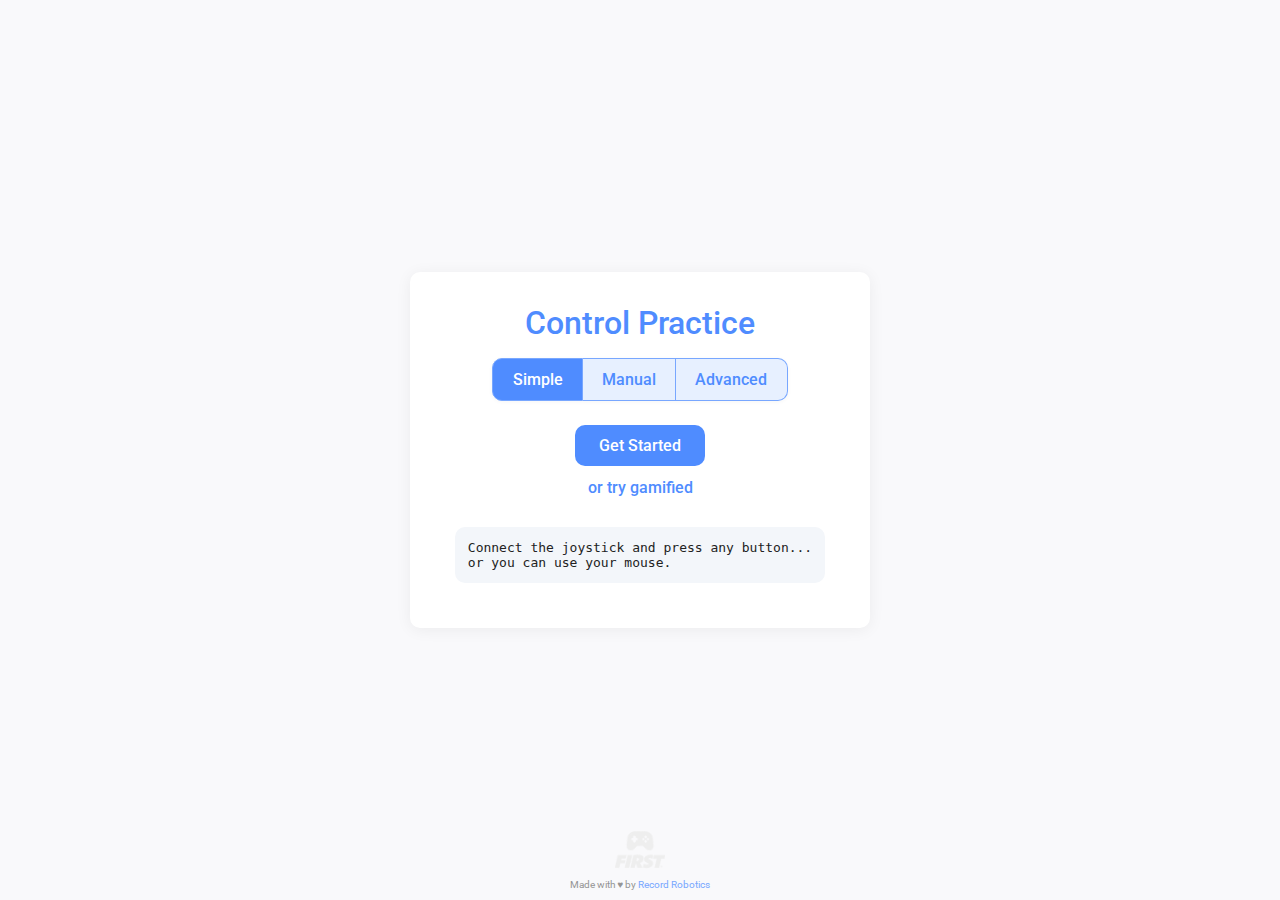
<file: src/index.html>
<!DOCTYPE html>
<html lang="en">

<head>
    <meta charset="UTF-8">
    <meta name="viewport" content="width=device-width, initial-scale=1.0">
    <title>Control Practice</title>
    <!-- Import Roboto font from Google Fonts -->
    <link href="https://fonts.googleapis.com/css?family=Roboto:400,500,700&display=swap" rel="stylesheet">
    <link rel="stylesheet" href="./assets/style.css">
    <link rel="icon" type="image/png" href="./assets/favicon-96x96.png" sizes="96x96" />
    <link rel="icon" type="image/svg+xml" href="./assets/favicon.svg" />
    <link rel="shortcut icon" href="./assets/favicon.ico" />
    <link rel="apple-touch-icon" sizes="180x180" href="./assets/apple-touch-icon.png" />
    <meta name="apple-mobile-web-app-title" content="Control Practice" />
    <link rel="manifest" href="./assets/site.webmanifest" />
    <script type="module">
        import { GamepadManager, CustomGamepad, LogitechGExtreme3DPro } from "./scripts/gamepad.js";
        import { Action, actions } from "./scripts/actions.js";

        const gamepadManager = new GamepadManager();
        gamepadManager.registerCustomGamepad(LogitechGExtreme3DPro);

        document.addEventListener("DOMContentLoaded", () => {
            const container = document.getElementById('get-started-cont');
            const footer = document.getElementById('footer');
            const status = document.getElementById('status');

            let anyActionLastUpdate = false;

            function updateStatus(gamepad) {
                const axes = LogitechGExtreme3DPro.getAxis(gamepad).map(a => a.toFixed(2));
                const pov = LogitechGExtreme3DPro.getPOV(gamepad);
                const buttons = gamepad.buttons.map(b => b.pressed ? '1' : '0');
                status.textContent =
                    `Axes:    [${axes.join(', ')}]\n` +
                    `POV:     ${pov !== null ? (pov['POV+Y'] ? "+Y" : pov['POV-Y'] ? "-Y" : pov['POV+X'] ? '+X' : pov['POV-X'] ? '-X' : '0') : 'N/A'}\n` +
                    `Buttons: [${buttons.join(', ')}]`;

                let anyActionThisUpdate = false;

                if (animTimeout == null) {
                    for (const action of actions) {
                        if (action.wasPerformed(gamepad, LogitechGExtreme3DPro)) {
                            anyActionThisUpdate = true;
                            if (!anyActionLastUpdate) {
                                if (currentAction && currentAction.id === action.id) {
                                    nextAction();
                                } else if (currentAction != null) {
                                    markWrong();
                                }
                            }
                        }
                    }
                }

                anyActionLastUpdate = anyActionThisUpdate;
            }

            // When a gamepad is connected, subscribe to its updates:
            window.addEventListener('gamepadconnected', (e) => {
                const connected = gamepadManager.getConnectedGamepads();
                for (const gp of connected) {
                    if (gp.id === 'LogitechGExtreme3DPro') {
                        gamepadManager.subscribe(gp.index, updateStatus);
                    }
                }
            });

            const timePerAction = 2000; // 2 seconds
            let animTimeout = null;
            let timerInterval = null;
            let timerStart = 0;
            let timer = null;
            let currentAction = null;

            let targetLevel = "simple";

            const gamepadInteractive = document.querySelectorAll('.gamepad .interactive');
            gamepadInteractive.forEach(elem => {
                elem.addEventListener('click', (e) => {
                    if (animTimeout != null)
                        return;

                    let id = e.target.id;
                    if (id) {
                        // special case for POV
                        if (id == "POV" && currentAction && currentAction.id.startsWith('POV')) {
                            id = currentAction.id;
                        }

                        for (const action of actions) {
                            if (action.id === id || (action.id.startsWith('POV') && id == "POV")) {
                                if (action == currentAction) {
                                    nextAction();
                                } else if (currentAction != null) {
                                    markWrong();
                                }
                            }
                        }
                    }
                });
            });

            const povArrow = document.getElementById('pov-arrow');

            const page = document.getElementById('page');
            const timeBar = document.getElementById('time-bar');
            const timeBarCont = document.getElementById('time-bar-container');
            const actionText = document.getElementById('action');

            function nextAction() {
                var filtered = actions.filter(action => {
                    switch (targetLevel) {
                        case "simple":
                            return action.level <= 0;
                        case "manual":
                            return action.level <= 1;
                        case "advanced":
                            return action.level <= 2;
                    }

                    return false;
                });
                currentAction = filtered[Math.floor(Math.random() * filtered.length)];
                showAction(currentAction.name);
            }

            function updateProgressBar(value) {
                timeBar.style.width = `${value * 100}%`;
            }

            function highlightGamepad(id) {
                if (id.startsWith('POV')) {
                    povArrow.classList.add('show');
                    povArrow.classList.add('highlight');
                    switch (id) {
                        case 'POV+Y':
                            povArrow.style.transform = 'rotate(0deg)';
                            break;
                        case 'POV-Y':
                            povArrow.style.transform = 'rotate(180deg)';
                            break;
                        case 'POV+X':
                            povArrow.style.transform = 'rotate(90deg)';
                            break;
                        case 'POV-X':
                            povArrow.style.transform = 'rotate(-90deg)';
                            break;
                    }
                    id = 'POV';
                }

                const elem = document.getElementById(id);
                if (elem) {
                    elem.classList.add('highlight');
                }
            }

            function removeHighlight() {
                povArrow.classList.remove('show');
                povArrow.classList.remove('highlight');
                const elems = document.querySelectorAll('.gamepad .highlight');
                elems.forEach(elem => {
                    elem.classList.remove('highlight');
                });
            }

            function showAction(text) {
                actionText.classList.remove('show');
                actionText.classList.add('hide');
                timeBar.classList.add('hide');
                timeBarCont.classList.remove('error');
                page.classList.remove('wrong');

                if (timerInterval)
                    clearInterval(timerInterval);

                if (timer) {
                    clearTimeout(timer);
                    timer = null;
                }

                removeHighlight();

                setTimeout(() => {
                    timeBar.style.width = '0%';
                }, 200);

                if (animTimeout) {
                    clearTimeout(animTimeout);
                    animTimeout = null;
                }

                animTimeout = setTimeout(() => {
                    animTimeout = null;
                    timeBar.classList.remove('hide');

                    timerStart = Date.now();

                    if (timerInterval) {
                        clearInterval(timerInterval);
                        timerInterval = null;
                    }

                    timerInterval = setInterval(() => {
                        const elapsed = (Date.now() - timerStart) / 1000;
                        updateProgressBar(elapsed / (timePerAction / 1000));
                    }, 16);

                    actionText.classList.remove('hide');
                    actionText.innerHTML = text;
                    actionText.classList.add('show');

                    if (timer) {
                        clearTimeout(timer);
                        timer = null;
                    }

                    timer = setTimeout(() => {
                        timer = null;
                        markWrong();
                    }, timePerAction);
                }, 500);
            }

            function markWrong() {
                if (timer) {
                    clearTimeout(timer);
                    timer = null;
                }

                if (timerInterval) {
                    clearInterval(timerInterval);
                    timerInterval = null;
                }

                page.classList.add('wrong');
                timeBarCont.classList.add('error');
                highlightGamepad(currentAction.id);
            }

            const startButton = document.getElementById('start-btn');
            startButton.addEventListener('click', (e) => {
                e.preventDefault();
                nextAction();
            });

            const levelChooser = document.getElementById('level-chooser');
            levelChooser.querySelectorAll("button").forEach(button => {
                button.addEventListener('click', (e) => {
                    e.preventDefault();
                    levelChooser.querySelectorAll("button").forEach(btn => btn.classList.remove('active'));
                    button.classList.add('active');
                    const mode = button.getAttribute('data-mode');
                    targetLevel = mode;
                });
            });

            const getStartedButton = document.getElementById('get-started');
            getStartedButton.addEventListener('click', (e) => {
                e.preventDefault();
                container.classList.add('hidden');
                footer.classList.add('hidden');
                page.classList.remove('hidden');
            });
        });
    </script>
</head>

<body>
    <div class="container" id="get-started-cont">
        <h1>Control Practice</h1>
        <div class="split-button-group" id="level-chooser">
            <button type="button" class="active" data-mode="simple">Simple</button>
            <button type="button" data-mode="manual">Manual</button>
            <button type="button" data-mode="advanced">Advanced</button>
        </div>
        <a href="#" class="button" id="get-started">Get Started</a>
        <a href="game" class="link">or try gamified</a>
        <pre id="status">Connect the joystick and press any button...&NewLine;or you can use your mouse.</pre>
    </div>
    <footer id="footer">
        <img src="./assets/logo.png" alt="Logo" class="logo" />
        <p>Made with <span class="heart">♥</span> by <a href="https://www.recordrobotics.org/" target="_blank">Record
                Robotics</a></p>
    </footer>
    <div class="page hidden" id="page">
        <div class="side">
            <div class="action-text show" id="action"><a href="#" class="button" id="start-btn">Start</a></div>
        </div>
        <div class="side">
            <svg class="gamepad" xmlns="http://www.w3.org/2000/svg" viewBox="0 0 705 800">
                <g transform="matrix(1, 0, 0, 1, -160.378697, 152.97144)" class="interactive">
                    <path id="Axis4"
                        d="M 495.061 506.024 C 499.05 506.208 508.125 505.444 511.895 507.804 C 517.15 511.093 516.194 518.092 516.21 523.266 C 516.239 532.867 516.027 542.477 515.91 552.078 C 515.87 555.37 517.974 559.492 515.789 561.955 C 515.046 562.793 509.034 562.717 507.287 563.087 C 505.763 563.41 504.813 564.122 503.669 565.179 C 502.883 565.905 501.682 567.078 501.325 567.361 C 498.777 569.38 494.279 571.907 488.811 576.067 C 480.72 582.223 470.513 594.19 460.298 597.157 C 451.749 599.64 432.486 596.88 422.906 596.784 C 416.791 596.723 404.954 598.851 399.37 596.549 C 397.431 595.749 394.792 592.198 393.314 590.65 C 390.476 587.678 385.469 583.214 385.001 578.715 C 384.016 569.251 391.109 550.768 399.488 544.426 C 404.16 540.89 408.457 540.938 414.009 540.291 C 416.225 540.033 420.14 541.848 420.673 539.682 C 422.826 530.936 421.342 520.498 421.342 511.415 C 421.342 508.295 419.133 504.258 421.342 502.055 C 422.647 500.754 437.162 502.444 438.386 502.539 C 440.299 502.687 442.211 502.846 444.122 503.015 C 446.193 503.198 480.128 505.334 495.061 506.024 Z"
                        fill-rule="evenodd" />
                    <path id="B11"
                        d="M 262.791 299.568 C 260.212 302.366 261.645 309.337 261.955 312.168 C 264.4 334.459 269.474 356.547 277.213 377.603 C 279.2 383.01 281.445 388.324 283.816 393.574 C 284.855 395.876 285.421 400.4 287.906 399.951 C 293.438 398.951 300.989 394.01 304.799 391.87 C 308.511 389.785 312.487 387.515 315.644 384.597 C 316.846 383.486 317.142 383.213 317.481 382.269 C 317.966 380.92 317.398 380.07 316.887 378.731 C 312.973 368.471 309.948 364.224 306.435 353.826 C 301.558 339.39 298.992 325.211 296.807 310.179 C 296.218 306.128 296.78 301.516 294.498 298.118 C 293.039 295.945 289.29 297.523 286.674 297.445 C 284.646 297.385 280 297.491 278.017 297.561 C 273.96 297.705 263.671 298.614 262.791 299.568 Z"
                        fill-rule="evenodd" />
                    <path id="B12"
                        d="M 318.345 300.238 C 318.61 305.707 319.275 310.363 320.155 315.874 C 322.478 330.421 326.568 344.33 331.904 358.068 C 333.596 362.425 334.733 372.105 341.164 369.456 C 348.883 366.276 362.377 360.415 366.966 353.046 C 370.79 346.905 354.504 334.607 352.44 331.998 C 350.571 329.636 349.031 326.987 347.84 324.22 C 344.612 316.717 343.9 308.872 342.538 300.907 C 342.184 298.837 343.265 295.582 341.35 294.72 C 336.881 292.709 329.165 293.979 324.342 294.116 C 321.999 294.183 318.265 298.597 318.345 300.238 Z"
                        fill-rule="evenodd" />
                    <path id="B10"
                        d="M 337.543 200.223 C 335.793 203.365 334.354 206.676 332.987 210.003 C 327.056 224.438 322.915 239.397 320.224 254.742 C 319.916 256.5 316.186 269.711 319.417 270.318 C 321.684 270.744 327.913 270.532 329.008 270.482 C 332.792 270.308 337.981 271.894 340.256 268.866 C 346.404 260.684 343.955 246.099 348.726 236.647 C 350.766 232.606 353.022 230.122 356.357 227.052 C 358.365 225.204 360.549 223.556 362.641 221.803 C 363.441 221.133 365.126 220.655 365.479 219.312 C 366.583 215.109 367.793 212.447 368.132 210.746 C 368.53 208.749 365.483 207.563 363.757 206.484 C 359.872 204.056 351.8 199.847 347.109 197.876 C 345.638 197.258 344.121 196.739 342.579 196.327 C 341.805 196.12 340.305 195.72 339.765 196.312 C 339.118 197.021 339.076 197.471 337.543 200.223 Z"
                        fill-rule="evenodd" />
                    <path id="B9"
                        d="M 290.384 173.468 C 274.392 195.434 268.669 223.295 264.299 249.858 C 263.882 252.392 260.402 271.368 262.658 271.637 C 272.235 272.779 283.479 272.948 293.039 271.63 C 295.608 271.276 296.696 259.442 296.844 258.61 C 297.848 252.954 298.664 247.261 299.867 241.644 C 301.048 236.132 302.421 230.656 303.991 225.242 C 308.282 210.449 309.871 207.918 315.685 193.662 C 317.138 190.099 317.853 189.042 318.284 185.706 C 318.474 184.235 317.305 184.173 316.63 183.859 C 313.408 182.361 295.278 169.157 291.797 171.853 L 290.384 173.468 Z"
                        fill-rule="evenodd" />
                    <path id="B7"
                        d="M 368.407 83.249 C 361.39 88.241 352.794 95.299 346.414 100.929 C 329.675 115.7 317.472 130.784 304.016 148.291 C 303.807 148.563 303.297 149.1 303.636 149.155 C 306.099 149.558 307.539 152.298 309.7 153.548 C 312.519 155.178 315.413 156.675 318.317 158.149 C 321.386 159.707 330.128 164.614 331.697 163.457 C 339.424 157.758 345.339 147.332 351.695 140.505 C 358.274 133.438 366.764 125.327 374.023 119.004 C 379.11 114.573 384.479 110.475 389.737 106.248 C 390.992 105.239 392.236 104.214 393.46 103.167 C 394.34 102.415 396.358 101.988 396.164 100.987 C 395.854 99.386 393.18 96.203 391.673 93.82 C 390.037 91.233 388.33 88.689 386.57 86.184 C 383.276 81.498 382.67 80.282 379.132 77.17 C 378.298 76.436 370.648 81.655 368.407 83.249 Z"
                        fill-rule="evenodd" />
                    <path id="B4"
                        d="M 567.833 71.746 C 571.059 73.391 573.511 74.786 575.445 76.235 C 577.348 77.654 578.613 79.074 579.454 80.712 C 580.264 82.454 580.443 83.954 580.201 86.057 C 579.963 88.201 579.287 90.655 578.253 93.598 C 576.846 97.612 575.012 101.959 572.975 106.251 C 570.936 110.547 568.698 114.791 566.477 118.595 C 564.261 122.403 562.066 125.776 560.109 128.317 C 558.268 130.786 556.597 132.361 555.13 133.14 C 554.684 133.323 554.371 133.41 553.896 133.509 C 553.392 133.626 552.832 133.716 552.236 133.789 C 551.637 133.86 551.03 133.908 550.439 133.924 C 549.855 133.945 549.283 133.93 548.73 133.887 C 547.872 133.816 547.171 133.748 546.58 133.556 C 546.038 133.457 545.543 133.173 544.945 132.763 C 544.351 132.314 543.972 131.913 543.437 131.238 C 542.88 130.534 542.273 129.661 541.552 128.571 C 539.929 126.115 538.227 123.372 536.595 120.62 C 534.962 117.865 533.399 115.101 532.052 112.599 C 530.706 110.098 529.589 107.888 528.824 106.186 C 528.16 104.898 527.975 103.532 528.001 102.216 C 528.016 102.165 527.934 102.447 528.042 102.077 C 528.157 101.683 528.292 101.207 528.438 100.678 C 528.586 100.146 528.742 99.57 528.901 98.97 C 529.062 98.368 529.211 97.798 529.366 97.191 C 529.575 96.381 529.853 95.592 530.216 94.796 C 530.588 93.986 531.042 93.179 531.594 92.335 C 532.156 91.484 532.808 90.61 533.587 89.668 C 534.367 88.724 535.266 87.721 536.292 86.641 C 537.087 85.806 537.946 84.872 538.826 83.891 C 539.706 82.911 540.603 81.889 541.465 80.883 C 542.325 79.881 543.151 78.896 543.89 77.991 C 544.628 77.086 545.286 76.251 545.801 75.559 C 546.713 74.338 547.687 73.216 548.703 72.189 C 549.718 71.168 550.769 70.252 551.802 69.483 C 552.813 68.736 553.788 68.145 554.739 67.71 C 555.709 67.285 556.545 67.069 557.236 67.069 C 557.429 67.069 557.85 67.191 558.506 67.436 C 559.151 67.677 559.979 68.02 560.937 68.443 C 561.899 68.868 562.992 69.373 564.161 69.932 C 565.314 70.483 567.836 71.748 567.836 71.748"
                        fill-rule="evenodd" />
                    <path id="B3"
                        d="M 486.715 67.437 C 487.221 67.6 487.647 67.78 488.019 68.034 C 488.457 68.323 488.919 68.674 489.347 69.056 C 489.798 69.446 490.257 69.892 490.695 70.369 C 491.133 70.834 491.555 71.339 491.946 71.86 C 492.339 72.383 492.903 73.074 493.599 73.893 C 494.301 74.721 495.136 75.674 496.045 76.692 C 496.957 77.712 497.944 78.794 498.953 79.882 C 499.962 80.971 500.992 82.061 501.992 83.098 C 505.06 86.276 507.359 88.842 509.03 91.265 C 510.689 93.66 511.645 95.836 512.023 98.163 C 512.361 100.548 512.061 102.789 511.161 105.575 C 510.255 108.395 508.765 111.629 506.74 115.595 C 504.425 120.13 502.729 123.483 501.381 125.973 C 500.048 128.439 499.07 130.019 498.143 131.127 C 497.042 132.349 496.356 132.854 495.452 132.89 C 494.491 133.191 493.329 133.069 491.76 133.069 C 490.735 133.069 489.898 133.043 489.105 132.972 C 488.325 132.902 487.656 132.787 487.045 132.625 C 486.464 132.453 486.021 132.267 485.543 131.999 C 484.986 131.661 484.618 131.376 484.278 131.006 C 483.634 130.39 482.594 129.012 481.314 127.221 C 480.035 125.43 478.535 123.22 477.023 120.906 C 475.51 118.592 473.983 116.172 472.649 113.965 C 471.317 111.76 470.182 109.775 469.438 108.302 C 468.406 106.257 467.32 103.889 466.275 101.448 C 465.23 99.006 464.223 96.483 463.343 94.125 C 462.465 91.77 461.72 89.592 461.187 87.803 C 460.654 86.007 460.342 84.627 460.342 83.908 C 460.342 82.916 460.506 81.93 460.839 80.905 C 461.189 79.895 461.648 79.089 462.294 78.224 C 462.977 77.336 463.783 76.529 464.76 75.75 C 465.771 74.953 466.914 74.217 468.243 73.514 C 468.878 73.178 469.614 72.785 470.389 72.368 C 471.166 71.951 471.989 71.505 472.811 71.058 C 473.63 70.611 474.45 70.164 475.22 69.74 C 475.988 69.318 476.689 68.929 477.305 68.586 C 477.925 68.239 478.565 67.919 479.181 67.637 C 479.792 67.361 480.34 67.138 480.898 66.945 C 481.442 66.755 481.961 66.611 482.418 66.521 C 482.78 66.481 483.075 66.494 483.575 66.564 C 483.727 66.606 483.785 66.622 484.077 66.703 C 484.373 66.786 484.701 66.878 485.031 66.97 C 485.366 67.064 485.713 67.163 486.051 67.258 C 486.379 67.351 487.01 67.531 487.01 67.531"
                        fill-rule="evenodd" />
                    <path id="B5"
                        d="M 471.838 23.473 C 472.264 23.901 472.634 24.345 472.954 24.802 C 473.28 25.278 473.505 25.699 473.72 26.192 C 473.928 26.692 474.072 27.154 474.184 27.676 C 474.293 28.241 474.345 28.765 474.345 29.274 C 474.345 29.727 474.423 30.427 474.556 31.305 C 474.691 32.18 474.885 33.229 475.125 34.391 C 475.367 35.553 475.654 36.821 475.97 38.122 C 476.287 39.424 476.635 40.763 477 42.069 C 477.744 44.733 478.309 46.957 478.708 48.856 C 479.106 50.747 479.328 52.204 479.39 53.538 C 479.453 54.859 479.337 55.908 479.073 56.869 C 478.745 57.806 478.367 58.452 477.811 59.104 C 477.506 59.423 477.09 59.797 476.515 60.257 C 475.913 60.739 475.149 61.321 474.282 61.955 C 473.416 62.59 472.438 63.286 471.403 64.001 C 470.371 64.717 469.282 65.452 468.189 66.169 C 466.221 67.461 464.755 68.423 463.584 69.132 C 462.403 69.847 461.556 70.322 460.849 70.522 C 460.282 70.843 459.729 70.763 459.019 70.648 C 458.3 70.443 457.727 70.197 457.042 69.866 C 456.388 69.565 455.813 69.233 455.156 68.719 C 454.637 68.187 454.326 67.837 453.924 66.876 C 453.524 65.926 453.147 64.68 452.717 62.946 C 452.282 61.195 451.78 58.926 451.133 55.951 C 449.76 49.647 448.712 44.721 447.963 40.818 C 447.212 36.916 446.754 34.035 446.573 31.821 C 446.359 29.662 446.471 28.171 446.779 26.849 C 447.18 25.519 447.677 24.619 448.409 23.712 C 448.836 23.161 449.244 22.705 449.798 22.224 C 450.342 21.855 450.79 21.64 451.509 21.449 C 452.328 21.273 453.281 21.176 454.612 21.127 C 455.97 21.077 457.701 21.069 459.96 21.069 C 462.14 21.069 463.819 21.08 465.174 21.135 C 466.511 21.187 467.529 21.286 468.378 21.455 C 469.173 21.636 469.757 21.87 470.358 22.223 C 470.891 22.6 471.732 23.424 471.732 23.424"
                        fill-rule="evenodd" />
                    <path id="B6"
                        d="M 592.452 23.223 C 596.138 28.41 592.818 38.146 591.818 43.738 C 588.596 61.755 589.154 75.652 569.98 63.096 C 567.404 61.409 563.999 59.556 562.186 56.929 C 560.633 54.679 560.832 51.871 561.223 49.33 C 562.362 41.94 564.702 34.734 566.107 27.383 C 566.453 25.57 565.518 22.759 567.096 21.551 C 572.039 17.768 588.9 18.243 592.451 23.221"
                        fill-rule="evenodd" />
                    <path id="POV"
                        d="M 518.078 5.137 C 527.29 5.165 535.516 8.604 542.49 14.646 C 556.714 26.97 554.067 49.711 538.556 59.848 C 520.651 71.549 493.251 64.434 488.409 42.673 C 486.16 32.564 487.679 21.958 495.317 14.524 C 497.626 12.276 500.671 9.97 503.5 8.417 C 503.995 8.145 513.852 5.124 518.078 5.137 Z"
                        fill-rule="evenodd" />
                    <path id="B8"
                        d="M 356.892 167.747 C 355.433 169.601 351.898 171.347 352.804 173.526 C 354.07 176.572 366.048 181.921 367.096 182.449 C 369.055 183.435 376.452 187.038 379.963 188.047 C 386.985 190.064 390.233 171.156 391.131 167.907 C 392.494 162.975 404.075 149.978 403.382 148.083 C 401.476 142.869 395.73 141.454 393.093 136.676 C 392.3 135.239 392.56 133.174 391.342 132.074 C 389.667 130.56 366.706 155.273 356.892 167.747 Z"
                        fill-rule="evenodd" />
                    <path id="B1"
                        d="M 541.204 -147.07 C 542.202 -146.34 543.459 -145.06 544.325 -143.81 C 545.006 -142.63 545.688 -140.9 546.099 -139.22 C 546.446 -137.67 546.746 -135.63 546.984 -133.25 C 547.213 -130.92 547.422 -128.02 547.638 -124.48 L 547.779 -122.17 L 547.921 -119.86 L 548.062 -117.55 L 548.203 -115.23 L 548.526 -109.93 L 543.212 -109.93 L 537.199 -109.93 L 531.186 -109.93 L 525.173 -109.93 L 519.16 -109.93 L 513.147 -109.93 L 507.135 -109.93 L 501.122 -109.93 L 495.109 -109.93 L 488.599 -109.93 L 490.278 -116.22 L 490.43 -116.79 L 490.58 -117.35 L 490.729 -117.91 L 490.88 -118.47 C 490.911 -118.54 490.945 -118.82 491.038 -119.55 C 491.138 -120.32 491.243 -121.27 491.355 -122.42 C 491.467 -123.58 491.579 -124.85 491.687 -126.23 C 491.796 -127.62 491.897 -129.05 491.988 -130.51 C 492.083 -132.04 492.214 -133.6 492.362 -135.03 C 492.51 -136.46 492.687 -137.86 492.869 -139.05 C 493.056 -140.26 493.282 -141.45 493.49 -142.33 C 493.738 -143.3 494.33 -144.71 494.844 -145.6 C 496.847 -147.41 501.012 -149.09 504.772 -149.59 C 508.399 -150.08 513.109 -150.34 517.703 -150.39 C 522.291 -150.42 527.122 -150.24 531.018 -149.82 C 535.001 -149.39 538.863 -147.95 538.863 -147.95 L 541.204 -147.07 Z"
                        fill-rule="evenodd" />
                    <path id="B2"
                        d="M 432.827 83.042 C 422.655 88.721 421.878 123.253 424.587 133.332 C 426.687 141.144 431.479 148.497 437.541 153.854 C 440.369 156.353 445.49 156.944 448.28 156.028 C 449.936 155.484 454.024 154.1 451.116 133.408 C 449.238 120.045 437.108 80.652 432.827 83.042 Z" />
                </g>
                <g transform="matrix(1, 0, 0, 1, -138.111698, 50.563924)">
                    <path
                        d="M 529.158 -29.206 C 528.559 -28.607 528.075 -24.505 528.075 -20.023 C 528.075 -15.056 527.611 -11.459 526.875 -10.723 C 526.215 -10.063 526.102 -9.53 526.625 -9.538 C 528.502 -9.569 529.928 -11.091 530.604 -13.783 C 531.471 -17.237 533.465 -17.298 542.65 -14.149 C 561.151 -7.806 569.827 -1.055 576.071 11.86 C 578.229 16.324 580.679 22.933 581.515 26.545 C 583.58 35.472 585.028 52.922 585.203 70.977 C 585.347 85.897 585.352 85.931 586.257 77.477 C 588.2 59.309 585.372 28.625 580.581 15.896 C 573.936 -1.757 558.118 -13.805 534.825 -18.953 C 532.571 -19.451 532.075 -20.102 532.075 -22.561 C 532.075 -26.039 532.28 -26.027 545.075 -21.83 C 557.55 -17.737 565.454 -12.991 572.539 -5.34 C 581.914 4.787 585.923 15.321 589.973 40.477 C 591.454 49.679 591.976 51.405 592.586 49.114 C 593.261 46.579 591.437 30.629 589.654 23.477 C 589.311 22.102 589.996 23.002 591.176 25.477 C 592.931 29.158 593.399 32.343 593.749 42.977 C 594.231 57.64 594.633 60.477 596.229 60.477 C 597.822 60.477 596.675 37.959 594.602 28.524 C 589.881 7.044 577.792 -10.374 561.35 -19.384 C 550.392 -25.389 531.198 -31.246 529.158 -29.206 M 453.075 -27.568 C 440.598 -24.162 427.468 -17.555 420.345 -11.098 C 411.057 -2.679 403.345 10.816 399.669 25.081 C 397.746 32.542 395.523 55.597 396.485 58.102 C 397.902 61.796 399.044 57.096 399.067 47.477 C 399.103 32.543 401.644 20.299 406.291 12.674 C 409.12 8.032 409.412 9.185 407.105 15.89 C 402.358 29.686 399.419 51.495 401.124 60.267 C 401.818 63.839 401.856 63.772 402.134 58.477 C 402.667 48.345 402.825 47.026 404.908 35.401 C 406.048 29.034 408.144 20.265 409.564 15.913 C 411.067 11.308 411.731 7.862 411.153 7.67 C 410.09 7.315 415.605 -1.163 419.951 -5.857 C 426.492 -12.923 439.496 -19.678 454.075 -23.584 C 460.763 -25.376 462.516 -25.02 461.919 -21.991 C 461.675 -20.752 458.677 -19.323 451.575 -17.057 C 438.339 -12.835 431.864 -9.231 424.888 -2.204 C 414.331 8.43 409.604 22.494 408.087 47.779 C 407.267 61.453 407.911 84.122 409.57 99.977 C 412.498 127.949 413.353 135.337 414.668 143.977 C 416.509 156.083 419.341 169.06 422.632 180.477 C 425.392 190.054 432.069 207.816 432.68 207.205 C 432.9 206.986 431.25 201.219 429.013 194.391 C 420.757 169.194 416.68 148.454 413.106 113.477 C 409.179 75.054 409.495 40.734 413.931 23.876 C 418.995 4.629 430.539 -6.993 451.623 -14.071 C 460.572 -17.075 463.093 -17.169 463.785 -14.523 C 464.073 -13.423 464.758 -12.523 465.308 -12.523 C 465.858 -12.523 466.037 -13.536 465.705 -14.773 C 465.374 -16.01 465.096 -19.835 465.089 -23.273 C 465.075 -29.443 465.04 -29.522 462.325 -29.433 C 460.813 -29.383 456.65 -28.544 453.075 -27.568 M 291.075 48.501 C 248.433 49.995 234.442 51.721 224.605 56.701 C 216.28 60.916 202.837 72.641 179.044 96.44 C 150.724 124.766 149.26 126.868 146.634 142.977 C 144.672 155.016 142.677 218.92 143.325 248.977 C 143.709 266.759 143.996 269.514 145.92 273.819 C 149.741 282.372 154.124 287.243 167.697 298.019 C 181.483 308.964 187.571 315.072 191.688 322.086 C 193.687 325.491 194.266 328.378 195.073 338.954 C 195.609 345.971 195.846 352.039 195.6 352.437 C 195.354 352.835 195.051 367.294 194.927 384.569 C 194.484 446.292 193.815 453.359 187.281 465.335 C 184.484 470.462 171.317 483.728 159.928 492.895 C 145.224 504.731 141.019 511.992 139.147 528.782 C 137.772 541.119 137.735 631.509 139.1 646.053 C 141.087 667.23 145.364 673.751 179.848 708.186 C 212.595 740.885 216.502 743.542 234.867 745.603 C 251.158 747.432 359.926 747.43 366.575 745.602 C 372.706 743.916 396.591 729.84 398.663 726.691 C 400.134 724.457 399.527 723.774 372.026 696.691 C 356.548 681.448 339.294 664.622 333.683 659.298 C 325.095 651.15 286.739 611.855 264.553 588.477 C 254.567 577.954 237.352 556.93 232.416 549.228 C 221.875 532.783 216.721 519.904 213.506 501.977 C 211.888 492.95 211.727 485.363 211.853 423.977 C 212.014 345.839 212.646 316.306 214.623 294.477 C 218.58 250.78 228.724 234.591 290.199 173.86 C 332.578 131.995 346.931 120.442 369.769 109.816 C 375.953 106.938 393.498 101.487 396.599 101.48 C 397.184 101.478 398.606 109.737 399.913 120.727 C 402.4 141.654 406.093 165.236 408.474 175.401 C 409.302 178.933 409.695 182.308 409.347 182.901 C 409 183.493 405.038 188.702 400.543 194.477 C 396.047 200.252 390.814 207.673 388.912 210.968 C 386.139 215.773 384.33 217.591 379.772 220.154 C 367.456 227.079 374.075 235.928 374.075 234.482 C 374.075 232.264 375.588 230.263 378.342 228.839 C 380.538 227.703 381.008 227.054 380.058 226.467 C 379.134 225.895 380.23 224.748 383.796 222.554 C 387.819 220.078 389.564 218.083 392.401 212.713 C 394.359 209.008 397.362 204.402 399.076 202.477 L 402.191 198.977 L 403.437 197.106 C 403.183 199.581 407.766 190.039 411.828 183.76 C 413.256 181.551 412.235 174.204 406.993 148.977 C 406.422 146.227 405.32 139.252 404.544 133.477 C 400.571 103.885 400.272 102.315 398.178 100.086 C 396.299 98.087 396.05 96.184 395.432 79.072 L 394.753 60.257 L 388.164 56.071 C 376.393 48.592 374.273 48.213 342.575 47.929 C 327.175 47.791 304 48.049 291.075 48.501 M 474.18 51.099 C 461.021 53.159 448.162 57.534 440.405 62.588 C 436.775 64.953 434.332 67.063 434.974 67.277 C 435.617 67.491 436.69 67.234 437.359 66.705 C 440.346 64.346 448.111 60.628 454.075 58.702 C 467.82 54.263 473.661 53.256 488.575 52.756 C 500.971 52.34 505.832 52.628 516.575 54.417 C 523.725 55.607 531.715 57.269 534.329 58.111 C 536.944 58.952 539.631 59.458 540.3 59.235 C 540.969 59.012 537.03 57.398 531.546 55.648 C 513.353 49.843 492.674 48.203 474.18 51.099 M 620.075 51.536 C 613.603 52.274 607.883 54.31 602.189 57.905 C 598.744 60.08 598.077 61.029 598.089 63.74 C 598.096 65.52 598.427 68.102 598.824 69.477 C 599.474 71.731 599.596 71.59 600.06 68.041 C 600.504 64.649 601.196 63.743 605.075 61.485 C 615.317 55.521 616.99 55.208 638.075 55.314 C 659.94 55.424 690.926 56.831 720.075 59.038 C 759.901 62.052 758.698 61.451 793.977 95.971 C 827.196 128.477 831.368 134.345 833.708 151.866 C 835.616 166.143 837.287 215.445 836.901 246.066 C 836.579 271.697 836.546 272.036 833.936 277.477 C 830.779 284.054 825.397 289.731 814.026 298.477 C 801.737 307.929 793.358 316.616 790.491 322.879 C 786.42 331.771 785.925 340.957 786.298 400.61 C 786.636 454.52 786.703 456.15 788.845 462.549 C 791.988 471.936 799.317 481.781 809.624 490.461 C 823.672 502.29 830.765 509.272 833.532 513.993 C 839.134 523.553 840.22 548.651 838.016 617.615 C 836.697 658.894 835.447 664.809 825.397 677.332 C 819.462 684.726 788.393 716.183 775.214 728.142 C 757.658 744.071 759.619 743.678 695.075 744.206 C 641.331 744.646 618.82 743.789 611.075 741.007 C 605.712 739.08 588.075 727.596 588.075 726.031 C 588.075 725.428 591.546 721.794 595.788 717.956 C 616.247 699.444 700.679 616.796 718.866 597.477 C 735.666 579.632 751.479 560.738 757.013 551.899 C 761.781 544.282 768.708 529.667 770.958 522.477 C 776.959 503.299 778.183 480.629 777.923 393.477 C 777.657 304.347 776.826 289.196 771.027 267.692 C 764.609 243.896 743.502 216.691 691.075 164.638 C 652.805 126.64 631.411 110.847 609.023 104.067 C 593.397 99.334 593.35 99.376 591.023 120.059 C 586.54 159.903 581.137 181.998 567.078 217.977 C 561.618 231.949 559.997 236.672 558.783 242.152 C 557.88 246.229 560.906 243.496 562.674 238.639 C 563.607 236.075 566.753 227.677 569.666 219.977 C 579.952 192.783 581.265 188.826 585.1 173.477 C 588.825 158.564 593.188 131.701 594.599 114.977 C 595.352 106.064 596.132 104.458 599.362 105.174 C 604.998 106.422 615.124 110.029 620.575 112.728 C 640.98 122.834 653.715 133.212 689.601 168.977 C 732.262 211.495 750.414 232.776 759.968 251.477 C 772.653 276.305 774.021 291.024 774.051 402.977 C 774.074 492.402 772.888 508.287 764.666 528.683 C 755.339 551.818 739.012 572.32 694.14 617.247 C 670.58 640.835 621.919 688.118 596.806 711.824 C 588.155 719.99 581.312 727.051 581.598 727.514 C 581.885 727.978 587.147 731.834 593.292 736.083 C 611.056 748.365 604.548 747.577 685.498 747.253 L 754.575 746.977 L 760.486 744.208 C 769.021 740.211 777.904 732.619 801.124 709.477 C 831.695 679.008 837.971 670.313 840.07 655.513 C 841.761 643.592 843.054 606.683 843.12 568.477 C 843.175 536.755 842.971 531.992 841.205 523.718 C 840.117 518.626 838.255 512.886 837.066 510.962 C 835.877 509.038 829.88 502.913 823.739 497.35 C 799.425 475.324 798.368 474.053 793.18 460.597 L 790.628 453.977 L 790.283 398.532 C 789.917 339.792 790.231 334.291 794.484 324.931 C 797.647 317.971 801.543 313.828 813.921 304.256 C 826.923 294.203 833.727 287.386 837.238 280.898 C 841.808 272.454 842.387 262.378 841.106 213.648 C 839.884 167.177 838.195 146.161 834.974 137.339 C 832.021 129.254 823.325 118.997 799.42 95.404 C 766.845 63.254 761.967 59.85 744.566 57.129 C 723.936 53.903 634.539 49.887 620.075 51.536 M 364.075 52.477 C 372.454 53.328 374.671 54.003 382.866 58.197 C 389.184 61.431 392.284 63.596 392.556 64.965 C 392.775 66.072 393.167 74.032 393.427 82.654 L 393.9 98.331 L 389.843 99.016 C 382.74 100.216 369.317 105.213 360.002 110.125 C 342.071 119.579 324.876 133.952 287.216 170.967 C 250.968 206.595 232.352 228.536 223.151 246.477 C 211.796 268.618 209.566 284.801 208.541 352.477 C 207.422 426.397 207.623 489.144 209.009 498.477 C 212.821 524.142 222.007 543.832 241.486 568.094 C 257.225 587.697 323.028 655.094 382.258 712.278 C 391.535 721.234 394.624 724.797 393.758 725.543 C 389.396 729.305 368.651 740.413 364.029 741.461 C 352.971 743.969 242.311 743.266 229.328 740.605 C 217.02 738.083 211.727 733.943 180.387 702.331 C 150.711 672.397 146.612 666.772 144.014 652.411 C 142.339 643.152 141.652 559.201 143.086 539.059 C 144.314 521.807 146.456 513.777 151.646 506.973 C 153.103 505.063 159.533 499.04 165.935 493.589 C 181.99 479.919 184.032 477.898 189.282 470.477 C 197.578 458.75 198.821 451.563 198.963 414.477 C 199.016 400.452 199.357 377.197 199.72 362.8 C 200.55 329.818 200.127 327.283 191.854 315.734 C 185.955 307.5 183.893 305.501 166.121 290.798 C 155.428 281.952 150.617 276.204 149.057 270.412 C 147.368 264.139 147.024 239.936 148.084 201.977 C 149.59 148.064 150.661 138.09 156.085 127.457 C 158.57 122.586 180.288 99.987 199.575 82.204 C 218.927 64.36 226.744 58.893 236.075 56.678 C 243.586 54.895 266.948 53.367 299.075 52.56 C 344.215 51.425 353.601 51.413 364.075 52.477 M 288.847 81.478 C 269.866 83.281 265.223 86.43 220.075 128.129 C 194.34 151.897 182.631 164.547 178.047 173.532 C 177.009 175.566 175.502 177.483 174.697 177.792 C 172.968 178.455 172.282 183.774 171.621 201.645 C 170.814 223.472 172.867 229.324 183.032 234.17 C 190.798 237.872 198.898 237.787 205.987 233.928 C 211.985 230.664 222.683 221.797 236.075 208.991 C 265.883 180.487 276.191 170.479 301.455 145.52 C 331.646 115.694 337.377 109.116 339.24 102.151 C 340.418 97.746 340.346 97.432 336.877 91.793 C 334.452 87.849 331.896 85.18 328.938 83.501 C 324.952 81.239 323.409 81.009 311.075 80.837 C 303.65 80.734 293.647 81.022 288.847 81.478 M 325.526 86.03 C 328.829 87.42 333.125 91.607 335.016 95.279 C 335.969 97.13 335.864 98.6 334.482 102.779 C 332.971 107.349 330.334 110.436 312.669 128.313 C 287.165 154.123 230.665 208.602 217.602 219.978 C 212.118 224.755 205.818 229.605 203.602 230.755 C 195.41 235.01 182.474 232.095 178.094 225.008 C 176.334 222.159 176.075 220.037 176.075 208.441 C 176.075 178.229 178.679 173.841 220.075 134.31 C 248.984 106.704 264.049 94.067 274.18 88.927 C 283.587 84.154 316.637 82.289 325.526 86.03 M 662.575 84.494 C 653.541 86.54 652.721 87.007 650.375 91.443 C 649.11 93.835 648.075 96.999 648.075 98.475 C 648.075 103.644 650.87 110.363 655.632 116.643 C 658.273 120.127 680.041 142.735 704.005 166.884 C 767.439 230.807 777.679 240.216 786.361 242.554 C 794.424 244.725 806.199 240.419 811.181 233.477 C 812.744 231.298 812.858 230.014 812.069 223.477 C 811.57 219.352 811.143 212.688 811.119 208.669 C 811.027 193.368 808.332 183.128 801.909 173.679 C 790.224 156.487 738.998 106.505 720.075 93.832 C 712.961 89.068 707.084 86.647 700.075 85.593 C 690.409 84.138 667.154 83.457 662.575 84.494 M 699.575 89.497 C 706.187 90.741 715.944 95.65 723.003 101.285 C 741.321 115.909 778.459 151.783 791.499 167.45 C 804.295 182.825 806.537 189.409 807.683 214.984 L 808.356 229.99 L 805.744 233.094 C 803.924 235.256 801.37 236.692 797.318 237.829 C 788.131 240.406 784.786 238.975 770.41 226.318 C 755.051 212.796 662 118.653 657.641 112.225 C 654.631 107.787 653.638 105.249 653.295 101.118 C 652.739 94.406 654.059 91.871 659.399 89.399 C 663.105 87.683 665.262 87.516 678.575 87.917 C 686.825 88.166 696.275 88.877 699.575 89.497 M 666.291 204.23 C 647.714 223.653 627.075 247.183 627.075 248.941 C 627.075 250.504 633.611 256.477 635.321 256.477 C 636.598 256.477 639.426 253.559 662.692 228.229 C 671.152 219.017 678.075 210.905 678.075 210.201 C 678.075 208.071 675.131 204.557 671.981 202.928 C 669.115 201.446 668.91 201.493 666.291 204.23 M 672.141 206.512 C 675.145 208.12 674.453 211.17 669.844 216.636 C 664.34 223.164 662.483 224.156 659.992 221.902 C 657.071 219.258 657.624 217.382 663.155 211.177 C 668.522 205.155 669.072 204.87 672.141 206.512 M 658.164 223.348 C 660.456 225.204 660.46 225.241 658.604 228.073 C 656.957 230.586 648.644 239.03 641.896 245.045 C 640.619 246.183 638.686 248.658 637.601 250.545 L 635.626 253.977 L 635.284 250.681 C 635.005 247.996 634.598 247.494 633.092 247.971 C 629.562 249.092 629.989 246.486 633.62 244.754 C 635.818 243.706 637.991 241.602 639.08 239.467 C 640.961 235.781 653.664 221.477 655.058 221.477 C 655.495 221.477 656.893 222.319 658.164 223.348 M 563.629 245.727 C 559.098 260.485 557.865 273.186 560.03 282.797 C 561.998 291.539 564.071 316.724 564.073 331.927 C 564.076 350.235 565.892 350.789 567.024 332.826 C 567.916 318.652 566.822 301.672 563.874 283.977 C 562.683 276.827 561.783 269.402 561.874 267.477 C 562.009 264.598 564.956 250.776 565.673 249.66 C 566.016 249.125 576.31 254.566 581.075 257.802 C 589.897 263.792 599.263 271.737 601.151 274.833 C 602.619 277.239 602.929 279.039 602.473 282.502 C 601.891 286.919 602.042 287.234 608.867 295.855 C 616.153 305.06 623.975 318.587 629.081 330.816 C 633.409 341.18 635.49 344.138 640.111 346.496 C 642.754 347.844 644.701 349.737 645.551 351.786 C 648.003 357.69 649.499 370.873 649.513 386.701 C 649.529 404.643 648.436 408.099 645.525 399.317 C 644.552 396.38 642.943 392.852 641.95 391.477 C 640.807 389.896 639.761 385.67 639.103 379.977 C 637.542 366.493 635.872 357.329 634.363 353.977 L 633.013 350.977 L 633.626 354.239 C 634.43 358.517 635.856 372.884 635.518 373.304 C 635.374 373.483 633.344 370.333 631.008 366.304 C 618.947 345.496 610.82 334.297 601.198 325.227 C 592.809 317.319 589.282 316.007 597.192 323.737 C 604.178 330.564 613.724 343.29 620.498 354.81 C 627.435 366.604 637.075 385.79 637.075 387.801 C 637.075 388.658 637.488 389.614 637.993 389.926 C 638.498 390.239 640.747 394.339 642.991 399.038 C 647.53 408.547 649.498 418.477 646.842 418.477 C 645.864 418.477 644.369 415.753 642.588 410.727 C 638.274 398.553 618.259 358.477 616.493 358.477 C 616.269 358.477 618.506 363.314 621.466 369.227 C 624.425 375.14 628.541 384.027 630.611 388.977 C 632.681 393.927 636.142 401.772 638.302 406.409 C 640.463 411.047 643.513 418.472 645.081 422.909 C 646.65 427.347 649.581 435.477 651.595 440.977 C 663.292 472.912 668.058 499.832 665.107 517.297 C 663.507 526.767 658.228 537.396 653.111 541.449 C 646.607 546.6 635.032 551.241 623.344 553.384 C 606.633 556.447 600.71 556.716 588.075 554.981 C 545.545 549.143 516.086 538.36 490.575 519.293 C 478.744 510.45 478.663 510.409 484.836 516.386 C 488.279 519.72 492.859 523.347 495.013 524.445 C 497.167 525.544 499.211 527.331 499.555 528.416 C 500.32 530.824 514.705 539.182 525.32 543.386 C 545.68 551.448 562.168 555.471 589.162 558.964 C 599.488 560.3 602.085 560.297 613.019 558.944 C 640.897 555.492 656.703 547.53 663.892 533.315 C 674.858 511.632 670.881 478.799 650.993 426.821 C 649.066 421.786 648.845 420.237 649.78 418.321 C 651.632 414.523 654.076 395.387 654.062 384.79 C 654.045 371.566 650.834 351.351 648.152 347.586 C 647.024 346.001 644.309 343.987 642.119 343.111 C 638.186 341.537 635.512 337.894 633.579 331.477 C 630.854 322.431 619.402 302.771 610.311 291.532 C 606.306 286.58 605.958 285.719 606.477 282.032 C 607.607 273.998 602.349 267.764 584.083 255.483 C 576.423 250.333 566.044 244.477 564.577 244.477 C 564.266 244.477 563.84 245.04 563.629 245.727 M 390.616 249.74 C 391.007 251.323 390.827 253.071 390.194 253.834 C 389.379 254.816 389.497 256.359 390.645 259.729 L 392.201 264.295 L 388.584 269.033 C 385.185 273.487 385.007 274.082 385.617 278.967 C 386.251 284.045 386.159 284.296 381.604 289.888 C 372.15 301.495 365.294 313.297 356.749 332.67 C 354.589 337.566 353.565 338.685 349.429 340.67 C 343.081 343.716 341.386 346.951 339.022 360.531 C 336.598 374.461 336.474 393.216 338.717 406.933 C 340.726 419.222 341.921 421.735 346.781 423.89 C 354.331 427.238 353.349 425.989 358.358 438.609 C 363.128 450.626 370.152 463.172 377.747 473.243 L 384.2 481.798 L 383.591 487.888 C 382.86 495.214 383.916 497.153 392.678 504.57 C 406.317 516.114 432.92 530.956 444.698 533.592 C 451.096 535.024 454.036 534.328 458.631 530.294 L 462.223 527.14 L 468.399 528.295 C 474.566 529.45 492.177 531.477 496.036 531.477 C 499.516 531.477 498.216 530.092 491.948 527.12 C 484.564 523.62 465.278 505.08 459.549 495.977 C 452.03 484.026 445.998 469.927 443.605 458.71 C 443.129 456.477 441.955 454.949 439.899 453.886 C 433.626 450.642 422.812 437.528 416.884 425.977 C 413.619 419.613 409.667 407.025 408.049 397.831 C 406.307 387.932 407.243 369.256 410.016 358.569 C 412.49 349.037 417.42 337.477 419.012 337.477 C 420.7 337.477 420.271 334.813 417.431 327.648 C 414.771 320.938 404.692 298.276 397.342 282.477 C 391.813 270.594 391.86 270.826 394.082 266.226 C 396.557 261.103 396.555 260.935 393.907 254.36 C 391.404 248.145 389.595 245.605 390.616 249.74 M 395.589 285.977 C 398.184 292.577 402.23 302.252 404.582 307.477 C 410.381 320.365 416.075 333.898 416.075 334.797 C 416.075 335.202 414.504 338.845 412.583 342.892 C 406.628 355.441 404.642 365.598 404.648 383.477 C 404.655 402.642 407.044 413.133 414.784 427.977 C 417.793 433.748 429.362 447.799 435.692 453.371 C 439.195 456.455 440.314 458.313 441.54 463.081 C 443.43 470.438 450.239 485.897 455.365 494.471 C 460.859 503.661 469.045 513.36 476.583 519.612 C 480.14 522.563 483.057 525.314 483.063 525.727 C 483.081 526.838 480.152 526.649 471.413 524.977 C 460.835 522.953 460.631 522.98 456.207 526.977 C 453.61 529.323 451.353 530.477 449.36 530.477 C 438.198 530.477 401.216 509.576 390.303 497.098 C 387.16 493.504 387.055 493.116 387.642 487.167 L 388.253 480.977 L 380.772 470.977 C 373.525 461.288 365.009 445.781 359.659 432.531 C 356.647 425.072 353.951 421.828 350.053 420.972 C 348.529 420.637 346.594 419.602 345.752 418.67 C 341.386 413.841 339.396 378.441 342.518 361.151 C 344.733 348.884 346.155 345.888 350.654 344.008 C 355.458 342.001 356.131 341.084 362.433 327.952 C 369.815 312.571 374.767 304.405 383.038 293.977 C 390.167 284.988 390.176 284.971 389.635 279.884 C 389.185 275.641 389.668 272.678 390.64 273.727 C 390.767 273.864 392.994 279.377 395.589 285.977 M 695.275 275.677 C 693.804 277.148 693.692 285.892 695.11 288.543 C 695.818 289.865 697.207 290.477 699.502 290.477 C 703.354 290.477 704.509 288.091 703.448 282.325 C 702.219 275.653 698.403 272.549 695.275 275.677 M 696.437 296.172 C 696.099 297.518 696.168 300.724 696.59 303.298 C 697.013 305.871 697.447 311.482 697.555 315.766 C 697.767 324.131 698.157 324.986 702.216 325.987 C 705.893 326.895 706.353 325.509 704.722 318.449 C 703.735 314.177 702.594 311.827 700.942 310.666 L 698.575 309.003 L 701.575 308.435 C 703.597 308.051 704.423 307.395 704.109 306.421 C 703.852 305.627 703.569 302.734 703.479 299.991 C 703.324 295.256 703.159 294.974 700.183 294.365 C 697.446 293.805 696.974 294.033 696.437 296.172 M 699.682 334.059 C 698.747 336.497 698.963 344.052 700.05 346.912 C 700.843 348.996 701.687 349.477 704.55 349.477 C 707.706 349.477 708.085 349.189 708.168 346.727 C 708.429 338.982 707.849 334.9 706.321 333.727 C 704.051 331.984 700.408 332.166 699.682 334.059 M 361.121 337.977 C 354.049 353.493 350.858 375.19 352.949 393.523 C 354.203 404.515 357.297 418.822 357.854 416.204 C 358.061 415.228 357.734 412.113 357.126 409.28 C 355.271 400.628 354.647 377.57 355.991 367.301 C 357.204 358.035 361.392 340.624 363.239 337.172 C 363.77 336.179 364.024 334.829 363.802 334.172 C 363.581 333.515 362.374 335.227 361.121 337.977 M 420.075 341.13 C 420.075 342.039 422.13 349.127 424.641 356.88 C 433.267 383.515 434.115 387.866 435.084 410.477 C 435.976 431.277 437.915 443.371 440.856 446.477 C 442.096 447.787 442.2 447.596 441.679 444.977 C 439.881 435.936 439.113 426.379 439.095 412.837 C 439.074 396.76 437.668 387.469 432.656 370.293 C 430.299 362.216 425.723 348.623 423.206 342.227 C 422.016 339.202 420.075 338.522 420.075 341.13 M 708.757 380.091 L 709.155 385.705 L 705.615 385.292 C 702.094 384.881 702.075 384.9 702.075 388.792 C 702.075 390.955 703.046 394.432 704.246 396.568 C 706.541 400.652 706.567 400.482 702.588 407.438 C 700.808 410.55 702.188 412.477 706.197 412.477 C 709.472 412.477 710.094 410.556 707.075 409.767 C 704.594 409.118 704.577 409.3 707.521 404.962 C 710.098 401.165 709.996 399.621 706.905 395.592 C 704.581 392.564 704.592 391.477 706.944 391.477 C 708.327 391.477 708.975 390.502 709.433 387.727 C 710.338 382.255 710.211 374.477 709.217 374.477 C 708.745 374.477 708.538 377.003 708.757 380.091 M 700.967 422.615 C 701.002 427.214 700.928 434.127 700.803 437.977 L 700.575 444.977 L 703.825 444.977 C 708.153 444.977 708.484 443.064 704.227 442.656 C 701.333 442.379 700.958 442.04 701.463 440.156 C 701.785 438.958 702.054 436.577 702.061 434.866 C 702.073 432.13 702.362 431.809 704.458 432.21 C 707.145 432.723 707.562 432.272 708.515 427.829 C 709.003 425.548 708.829 424.696 707.882 424.736 C 702.412 424.97 702.086 424.679 702.712 420.109 C 703.11 417.204 702.908 415.492 702.107 414.997 C 701.204 414.438 700.919 416.339 700.967 422.615 M 698.608 455.882 C 698.144 462.06 698.275 465.983 698.989 467.316 C 700.507 470.153 700.342 473.011 698.575 474.477 C 697.75 475.162 697.077 476.904 697.08 478.349 L 697.085 480.977 L 699.441 478.033 L 701.797 475.088 L 703.039 477.409 C 703.888 478.997 704.065 481.744 703.598 486.104 C 702.926 492.386 702.872 492.477 699.879 492.477 C 697.217 492.477 696.916 492.199 697.445 490.227 C 697.776 488.99 698.054 486.979 698.061 485.758 C 698.07 484.271 698.536 483.717 699.474 484.077 C 700.243 484.372 701.138 484.184 701.462 483.66 C 701.786 483.135 700.896 482.485 699.485 482.215 C 696.323 481.611 695.872 482.645 696.268 489.596 L 696.575 494.977 L 700.203 495.28 C 704.307 495.623 704.493 495.279 705.685 485.135 C 706.136 481.299 705.914 478.019 705.019 475.307 C 703.835 471.721 703.878 470.886 705.375 468.276 C 706.31 466.648 707.075 464.598 707.075 463.722 C 707.075 462.431 706.635 462.542 704.761 464.303 C 703.488 465.499 702.114 466.477 701.708 466.477 C 701.302 466.477 701.106 464.115 701.273 461.227 C 701.556 456.301 701.749 455.957 704.384 455.655 C 707.874 455.255 707.415 453.095 703.748 452.661 C 701.53 452.398 701.075 451.845 701.075 449.411 C 701.075 447.797 700.679 446.477 700.194 446.477 C 699.709 446.477 698.996 450.709 698.608 455.882 M 490.076 540.6 C 486.123 542.177 483.159 545.512 482.476 549.154 C 481.33 555.262 485.543 561.477 490.829 561.477 C 493.869 561.477 494.688 559.062 492.685 556.004 C 490.522 552.703 490.666 548.614 493.075 544.977 C 496.471 539.849 495.503 538.436 490.076 540.6 M 186.575 548.458 C 178.894 550.445 172.553 554.807 169.303 560.34 C 166.641 564.871 166.57 565.411 166.216 583.89 C 166.016 594.292 166.208 608.467 166.641 615.39 C 167.367 626.987 167.502 627.604 168.36 623.227 C 168.872 620.615 169.64 618.477 170.067 618.477 C 170.494 618.477 171.838 620.93 173.055 623.928 C 176.419 632.217 187.81 645.031 219.981 676.719 C 248.334 704.646 255.52 710.769 266.288 716.178 C 271.373 718.732 271.774 718.771 291.016 718.584 C 301.773 718.48 313.458 717.905 316.981 717.306 C 322.514 716.366 323.972 715.632 327.681 711.924 C 335.561 704.044 337.233 690.721 331.558 681.038 C 326.613 672.601 307.64 652.25 261.472 605.861 C 215.05 559.218 206.498 551.612 197.392 548.872 C 192.324 547.347 191.057 547.298 186.575 548.458 M 201.63 555.395 C 208.94 559.588 231.082 580.607 267.155 617.595 C 309.978 661.504 321.538 673.922 326.152 680.969 C 329.667 686.336 330.075 687.616 330.075 693.258 C 330.075 702.568 325.935 709.528 318.575 712.593 C 316.613 713.41 308.055 713.986 293.846 714.257 L 272.116 714.672 L 265.775 711.126 C 256.974 706.204 245.559 695.997 216.987 667.5 C 188.79 639.378 180.858 630.349 175.439 620.208 L 171.575 612.977 L 171.25 592.029 C 170.817 564.03 171.598 561.587 183.075 555.06 C 189.29 551.526 195.066 551.63 201.63 555.395 M 781.277 553.465 C 774.626 556.309 755.376 574.186 708.041 621.476 C 663.697 665.777 652.3 678.403 649.446 686.387 C 646.488 694.663 649.061 707.16 654.979 713.259 C 660.471 718.918 663.999 719.71 685.955 720.217 C 707.831 720.723 712.88 720.248 716.194 717.374 C 717.469 716.268 719.882 714.713 721.556 713.919 C 728.085 710.821 752.021 688.649 784.145 655.943 C 805.302 634.402 809.591 626.897 812.069 607.078 C 812.625 602.622 813.298 597.864 813.563 596.505 C 814.368 592.382 814.353 576.176 813.541 572.977 C 813.123 571.327 811.46 567.155 809.845 563.705 C 807.462 558.613 806.126 557.03 802.742 555.289 C 798.064 552.883 785.197 551.789 781.277 553.465 M 799.075 559.786 C 802.184 561.374 804.348 563.459 806.075 566.531 C 808.531 570.898 808.573 571.342 808.439 591.477 C 808.28 615.491 807.313 619.828 799.473 631.648 C 790.151 645.702 734.236 700.479 719.075 710.41 L 710.575 715.977 L 692.888 716.289 C 672.661 716.647 665.289 715.64 660.31 711.842 C 656.385 708.849 653.009 702.075 652.298 695.767 C 651.147 685.55 657.45 677.954 713.029 622.582 C 758.905 576.877 775.792 561.042 781.575 558.305 C 786.503 555.972 792.621 556.49 799.075 559.786 M 473.714 566.171 C 472.679 567.207 472.983 573.302 474.106 573.996 C 475.968 575.147 482.53 575.344 483.803 574.288 C 485.515 572.867 488.422 574.13 487.71 575.985 C 486.912 578.066 489.94 577.909 492.331 575.746 C 493.801 574.415 495.67 574.082 500.409 574.308 C 506.12 574.579 506.428 574.488 504.575 573.071 C 503.394 572.167 503.104 571.528 503.865 571.509 C 504.575 571.491 506.432 572.421 507.992 573.574 C 511.488 576.159 514.303 575.749 515.059 572.546 C 515.86 569.151 518.075 568.672 518.075 571.894 C 518.075 574.712 519.517 575.373 520.437 572.977 C 522.203 568.375 517.465 566.081 509.601 567.731 C 505.344 568.624 503.298 568.622 500.919 567.724 C 499.094 567.035 497.139 566.898 496.191 567.391 C 495.302 567.854 491.285 568.101 487.265 567.94 C 480.373 567.664 479.891 567.786 478.854 570.062 C 477.359 573.345 476.075 573.101 476.075 569.536 C 476.075 566.601 474.925 564.961 473.714 566.171 M 478.275 595.677 C 477.615 596.337 477.075 597.822 477.075 598.977 C 477.075 602.301 479.079 603.477 484.74 603.477 C 488.922 603.477 490.218 603.079 491.04 601.543 C 492.446 598.915 492.346 597.891 490.504 596.048 C 488.618 594.163 480.049 593.903 478.275 595.677 M 403.104 724.438 C 402.295 724.95 401.845 725.573 402.104 725.823 C 403.126 726.809 578.573 726.957 578.334 725.972 C 578.197 725.404 571.764 724.711 563.334 724.356 C 539.13 723.338 404.735 723.407 403.104 724.438"
                        fill="#000000" fill-rule="evenodd" stroke="none" />
                </g>
                <path class="povarrow" id="pov-arrow" style="transform-origin: 360.301px 186.035px;"
                    d="M 363.268 206.717 C 365.23 197.512 361.534 178.575 363.45 178.483 C 369.085 178.212 376.143 178.655 375.261 177.461 C 370.503 171.019 362.395 164.914 360.689 164.835 C 357.99 164.709 350.008 171.891 344.314 176.886 C 343.335 177.745 349.942 179.347 356.486 178.749 C 358.998 178.52 355.197 197.424 357.439 206.686 C 357.896 208.575 362.863 208.617 363.268 206.717 Z" />
            </svg>
        </div>
        <div class="progress-container" id="time-bar-container">
            <div class="progress-bar">
                <div class="progress-bar-fill" id="time-bar"></div>
            </div>
        </div>
    </div>
</body>

</html>
</file>
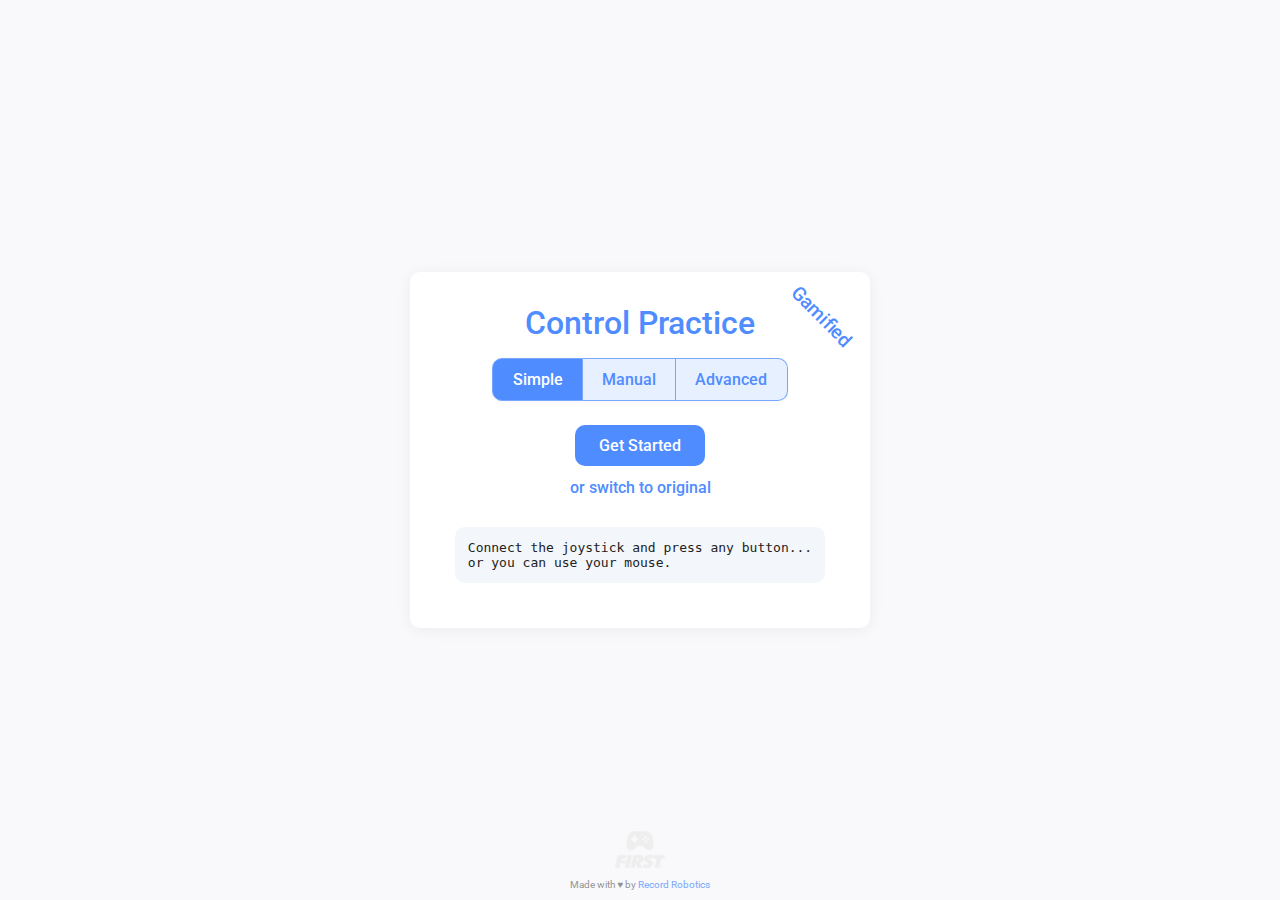
<file: src/game/index.html>
<!DOCTYPE html>
<html lang="en">

<head>
    <meta charset="UTF-8">
    <meta name="viewport" content="width=device-width, initial-scale=1.0">
    <title>Control Practice - Gamified</title>
    <!-- Import Roboto font from Google Fonts -->
    <link href="https://fonts.googleapis.com/css?family=Roboto:400,500,700&display=swap" rel="stylesheet">
    <link rel="stylesheet" href="../assets/style.css">
    <link rel="icon" type="image/png" href="../assets/favicon-96x96.png" sizes="96x96" />
    <link rel="icon" type="image/svg+xml" href="../assets/favicon.svg" />
    <link rel="shortcut icon" href="../assets/favicon.ico" />
    <link rel="apple-touch-icon" sizes="180x180" href="../assets/apple-touch-icon.png" />
    <meta name="apple-mobile-web-app-title" content="Control Practice" />
    <link rel="manifest" href="../assets/site.webmanifest" />
    <script type="module">
        import { GamepadManager, CustomGamepad, LogitechGExtreme3DPro } from "../scripts/gamepad.js";
        import { Action, actions } from "../scripts/actions.js";

        const gamepadManager = new GamepadManager();
        gamepadManager.registerCustomGamepad(LogitechGExtreme3DPro);

        let score = 0;

        document.addEventListener("DOMContentLoaded", () => {
            const container = document.getElementById('get-started-cont');
            const footer = document.getElementById('footer');
            const status = document.getElementById('status');
            const scoreDisplay = document.getElementById('score');

            function updateScoreDisplay(isPos) {
                const len = isPos ? 400 : 250;
                scoreDisplay.classList.add(isPos ? 'bouncepos' : 'bounceneg');

                setTimeout(() => {
                    scoreDisplay.textContent = `Score: ${score}`;
                }, len / 2);

                setTimeout(() => {
                    scoreDisplay.classList.remove(isPos ? 'bouncepos' : 'bounceneg');
                }, len);
            }

            scoreDisplay.textContent = `High Score: ${localStorage.getItem("high-score") || 0}`;

            const actionContainer = document.getElementById('action-cont');

            function addTimeText(text) {
                const timeText = document.createElement('div');
                timeText.classList.add('time-text');
                timeText.textContent = text;
                actionContainer.appendChild(timeText);
                setTimeout(() => {
                    timeText.remove();
                }, 500);
            }

            let anyActionLastUpdate = false;

            function updateStatus(gamepad) {
                const axes = LogitechGExtreme3DPro.getAxis(gamepad).map(a => a.toFixed(2));
                const pov = LogitechGExtreme3DPro.getPOV(gamepad);
                const buttons = gamepad.buttons.map(b => b.pressed ? '1' : '0');
                status.textContent =
                    `Axes:    [${axes.join(', ')}]\n` +
                    `POV:     ${pov !== null ? (pov['POV+Y'] ? "+Y" : pov['POV-Y'] ? "-Y" : pov['POV+X'] ? '+X' : pov['POV-X'] ? '-X' : '0') : 'N/A'}\n` +
                    `Buttons: [${buttons.join(', ')}]`;

                let anyActionThisUpdate = false;

                if (animTimeout == null) {
                    for (const action of actions) {
                        if (action.wasPerformed(gamepad, LogitechGExtreme3DPro)) {
                            anyActionThisUpdate = true;
                            if (!anyActionLastUpdate) {
                                if (currentAction && currentAction.id === action.id) {
                                    markCorrect();
                                    nextAction();
                                } else if (currentAction != null) {
                                    markWrong();
                                }
                            }
                        }
                    }
                }

                anyActionLastUpdate = anyActionThisUpdate;
            }

            // When a gamepad is connected, subscribe to its updates:
            window.addEventListener('gamepadconnected', (e) => {
                const connected = gamepadManager.getConnectedGamepads();
                for (const gp of connected) {
                    if (gp.id === 'LogitechGExtreme3DPro') {
                        gamepadManager.subscribe(gp.index, updateStatus);
                    }
                }
            });

            const timePerAction = 2000; // 2 seconds
            let animTimeout = null;
            let timerInterval = null;
            let timerStart = 0;
            let timer = null;
            let decreasedScore = false;
            let currentAction = null;

            let targetLevel = "simple";

            const gamepadInteractive = document.querySelectorAll('.gamepad .interactive');
            gamepadInteractive.forEach(elem => {
                elem.addEventListener('click', (e) => {
                    if (animTimeout != null)
                        return;

                    let id = e.target.id;
                    if (id) {
                        // special case for POV
                        if (id == "POV" && currentAction && currentAction.id.startsWith('POV')) {
                            id = currentAction.id;
                        }

                        for (const action of actions) {
                            if (action.id === id || (action.id.startsWith('POV') && id == "POV")) {
                                if (action == currentAction) {
                                    markCorrect();
                                    nextAction();
                                } else if (currentAction != null) {
                                    markWrong();
                                }
                            }
                        }
                    }
                });
            });

            const povArrow = document.getElementById('pov-arrow');

            const page = document.getElementById('page');
            const timeBar = document.getElementById('time-bar');
            const timeBarCont = document.getElementById('time-bar-container');
            const actionText = document.getElementById('action');

            function markCorrect() {
                if (timer != null) {
                    const elapsed = (Date.now() - timerStart) / 1000;
                    score += Math.round(100 * (1 - elapsed / (timePerAction / 1000)));
                    if (score > (localStorage.getItem("high-score") || 0)) {
                        localStorage.setItem("high-score", score);
                    }
                    updateScoreDisplay(true);

                    addTimeText(elapsed.toFixed(3) + 's');
                }
            }

            function nextAction() {
                var filtered = actions.filter(action => {
                    switch (targetLevel) {
                        case "simple":
                            return action.level <= 0;
                        case "manual":
                            return action.level <= 1;
                        case "advanced":
                            return action.level <= 2;
                    }

                    return false;
                });
                currentAction = filtered[Math.floor(Math.random() * filtered.length)];
                showAction(currentAction.name);
            }

            function updateProgressBar(value) {
                timeBar.style.width = `${value * 100}%`;
            }

            function highlightGamepad(id) {
                if (id.startsWith('POV')) {
                    povArrow.classList.add('show');
                    povArrow.classList.add('highlight');
                    switch (id) {
                        case 'POV+Y':
                            povArrow.style.transform = 'rotate(0deg)';
                            break;
                        case 'POV-Y':
                            povArrow.style.transform = 'rotate(180deg)';
                            break;
                        case 'POV+X':
                            povArrow.style.transform = 'rotate(90deg)';
                            break;
                        case 'POV-X':
                            povArrow.style.transform = 'rotate(-90deg)';
                            break;
                    }
                    id = 'POV';
                }

                const elem = document.getElementById(id);
                if (elem) {
                    elem.classList.add('highlight');
                }
            }

            function removeHighlight() {
                povArrow.classList.remove('show');
                povArrow.classList.remove('highlight');
                const elems = document.querySelectorAll('.gamepad .highlight');
                elems.forEach(elem => {
                    elem.classList.remove('highlight');
                });
            }

            function showAction(text) {
                decreasedScore = false;
                actionText.classList.remove('show');
                actionText.classList.add('hide');
                timeBar.classList.add('hide');
                timeBarCont.classList.remove('error');
                page.classList.remove('wrong');

                if (timerInterval)
                    clearInterval(timerInterval);

                if (timer) {
                    clearTimeout(timer);
                    timer = null;
                }

                removeHighlight();

                setTimeout(() => {
                    timeBar.style.width = '0%';
                }, 200);

                if (animTimeout) {
                    clearTimeout(animTimeout);
                    animTimeout = null;
                }

                animTimeout = setTimeout(() => {
                    animTimeout = null;
                    timeBar.classList.remove('hide');

                    timerStart = Date.now();

                    if (timerInterval) {
                        clearInterval(timerInterval);
                        timerInterval = null;
                    }

                    timerInterval = setInterval(() => {
                        const elapsed = (Date.now() - timerStart) / 1000;
                        updateProgressBar(elapsed / (timePerAction / 1000));
                    }, 16);

                    actionText.classList.remove('hide');
                    actionText.innerHTML = text;
                    actionText.classList.add('show');

                    if (timer) {
                        clearTimeout(timer);
                        timer = null;
                    }

                    timer = setTimeout(() => {
                        timer = null;
                        markWrong();
                    }, timePerAction);
                }, 500);
            }

            function markWrong() {
                const lastScore = score;
                if (!decreasedScore) {
                    decreasedScore = true;
                    score = Math.max(0, score - 80); // Decrease score for wrong action
                }

                if (timer) {
                    clearTimeout(timer);
                    timer = null;
                }

                if (timerInterval) {
                    clearInterval(timerInterval);
                    timerInterval = null;
                }

                page.classList.add('wrong');
                timeBarCont.classList.add('error');
                highlightGamepad(currentAction.id);
                if (score != lastScore) {
                    updateScoreDisplay(false);
                }
            }

            const startButton = document.getElementById('start-btn');
            startButton.addEventListener('click', (e) => {
                e.preventDefault();
                updateScoreDisplay(false);
                nextAction();
            });

            const levelChooser = document.getElementById('level-chooser');
            levelChooser.querySelectorAll("button").forEach(button => {
                button.addEventListener('click', (e) => {
                    e.preventDefault();
                    levelChooser.querySelectorAll("button").forEach(btn => btn.classList.remove('active'));
                    button.classList.add('active');
                    const mode = button.getAttribute('data-mode');
                    targetLevel = mode;
                });
            });

            const getStartedButton = document.getElementById('get-started');
            getStartedButton.addEventListener('click', (e) => {
                e.preventDefault();
                container.classList.add('hidden');
                footer.classList.add('hidden');
                page.classList.remove('hidden');
            });
        });
    </script>
</head>

<body>
    <div class="container" id="get-started-cont">
        <div class="shoutout">Gamified</div>
        <h1>Control Practice</h1>
        <div class="split-button-group" id="level-chooser">
            <button type="button" class="active" data-mode="simple">Simple</button>
            <button type="button" data-mode="manual">Manual</button>
            <button type="button" data-mode="advanced">Advanced</button>
        </div>
        <a href="#" class="button" id="get-started">Get Started</a>
        <a href="../" class="link">or switch to original</a>
        <pre id="status">Connect the joystick and press any button...&NewLine;or you can use your mouse.</pre>
    </div>
    <footer id="footer">
        <img src="../assets/logo.png" alt="Logo" class="logo" />
        <p>Made with <span class="heart">♥</span> by <a href="https://www.recordrobotics.org/" target="_blank">Record
                Robotics</a></p>
    </footer>
    <div class="page hidden" id="page">
        <div class="side">
            <div class="action-container" id="action-cont">
                <div class="score" id="score">High Score: 0</div>
                <div class="action-text show" id="action"><a href="#" class="button" id="start-btn">Start</a></div>
            </div>
        </div>
        <div class="side">
            <svg class="gamepad" xmlns="http://www.w3.org/2000/svg" viewBox="0 0 705 800">
                <g transform="matrix(1, 0, 0, 1, -160.378697, 152.97144)" class="interactive">
                    <path id="Axis4"
                        d="M 495.061 506.024 C 499.05 506.208 508.125 505.444 511.895 507.804 C 517.15 511.093 516.194 518.092 516.21 523.266 C 516.239 532.867 516.027 542.477 515.91 552.078 C 515.87 555.37 517.974 559.492 515.789 561.955 C 515.046 562.793 509.034 562.717 507.287 563.087 C 505.763 563.41 504.813 564.122 503.669 565.179 C 502.883 565.905 501.682 567.078 501.325 567.361 C 498.777 569.38 494.279 571.907 488.811 576.067 C 480.72 582.223 470.513 594.19 460.298 597.157 C 451.749 599.64 432.486 596.88 422.906 596.784 C 416.791 596.723 404.954 598.851 399.37 596.549 C 397.431 595.749 394.792 592.198 393.314 590.65 C 390.476 587.678 385.469 583.214 385.001 578.715 C 384.016 569.251 391.109 550.768 399.488 544.426 C 404.16 540.89 408.457 540.938 414.009 540.291 C 416.225 540.033 420.14 541.848 420.673 539.682 C 422.826 530.936 421.342 520.498 421.342 511.415 C 421.342 508.295 419.133 504.258 421.342 502.055 C 422.647 500.754 437.162 502.444 438.386 502.539 C 440.299 502.687 442.211 502.846 444.122 503.015 C 446.193 503.198 480.128 505.334 495.061 506.024 Z"
                        fill-rule="evenodd" />
                    <path id="B11"
                        d="M 262.791 299.568 C 260.212 302.366 261.645 309.337 261.955 312.168 C 264.4 334.459 269.474 356.547 277.213 377.603 C 279.2 383.01 281.445 388.324 283.816 393.574 C 284.855 395.876 285.421 400.4 287.906 399.951 C 293.438 398.951 300.989 394.01 304.799 391.87 C 308.511 389.785 312.487 387.515 315.644 384.597 C 316.846 383.486 317.142 383.213 317.481 382.269 C 317.966 380.92 317.398 380.07 316.887 378.731 C 312.973 368.471 309.948 364.224 306.435 353.826 C 301.558 339.39 298.992 325.211 296.807 310.179 C 296.218 306.128 296.78 301.516 294.498 298.118 C 293.039 295.945 289.29 297.523 286.674 297.445 C 284.646 297.385 280 297.491 278.017 297.561 C 273.96 297.705 263.671 298.614 262.791 299.568 Z"
                        fill-rule="evenodd" />
                    <path id="B12"
                        d="M 318.345 300.238 C 318.61 305.707 319.275 310.363 320.155 315.874 C 322.478 330.421 326.568 344.33 331.904 358.068 C 333.596 362.425 334.733 372.105 341.164 369.456 C 348.883 366.276 362.377 360.415 366.966 353.046 C 370.79 346.905 354.504 334.607 352.44 331.998 C 350.571 329.636 349.031 326.987 347.84 324.22 C 344.612 316.717 343.9 308.872 342.538 300.907 C 342.184 298.837 343.265 295.582 341.35 294.72 C 336.881 292.709 329.165 293.979 324.342 294.116 C 321.999 294.183 318.265 298.597 318.345 300.238 Z"
                        fill-rule="evenodd" />
                    <path id="B10"
                        d="M 337.543 200.223 C 335.793 203.365 334.354 206.676 332.987 210.003 C 327.056 224.438 322.915 239.397 320.224 254.742 C 319.916 256.5 316.186 269.711 319.417 270.318 C 321.684 270.744 327.913 270.532 329.008 270.482 C 332.792 270.308 337.981 271.894 340.256 268.866 C 346.404 260.684 343.955 246.099 348.726 236.647 C 350.766 232.606 353.022 230.122 356.357 227.052 C 358.365 225.204 360.549 223.556 362.641 221.803 C 363.441 221.133 365.126 220.655 365.479 219.312 C 366.583 215.109 367.793 212.447 368.132 210.746 C 368.53 208.749 365.483 207.563 363.757 206.484 C 359.872 204.056 351.8 199.847 347.109 197.876 C 345.638 197.258 344.121 196.739 342.579 196.327 C 341.805 196.12 340.305 195.72 339.765 196.312 C 339.118 197.021 339.076 197.471 337.543 200.223 Z"
                        fill-rule="evenodd" />
                    <path id="B9"
                        d="M 290.384 173.468 C 274.392 195.434 268.669 223.295 264.299 249.858 C 263.882 252.392 260.402 271.368 262.658 271.637 C 272.235 272.779 283.479 272.948 293.039 271.63 C 295.608 271.276 296.696 259.442 296.844 258.61 C 297.848 252.954 298.664 247.261 299.867 241.644 C 301.048 236.132 302.421 230.656 303.991 225.242 C 308.282 210.449 309.871 207.918 315.685 193.662 C 317.138 190.099 317.853 189.042 318.284 185.706 C 318.474 184.235 317.305 184.173 316.63 183.859 C 313.408 182.361 295.278 169.157 291.797 171.853 L 290.384 173.468 Z"
                        fill-rule="evenodd" />
                    <path id="B7"
                        d="M 368.407 83.249 C 361.39 88.241 352.794 95.299 346.414 100.929 C 329.675 115.7 317.472 130.784 304.016 148.291 C 303.807 148.563 303.297 149.1 303.636 149.155 C 306.099 149.558 307.539 152.298 309.7 153.548 C 312.519 155.178 315.413 156.675 318.317 158.149 C 321.386 159.707 330.128 164.614 331.697 163.457 C 339.424 157.758 345.339 147.332 351.695 140.505 C 358.274 133.438 366.764 125.327 374.023 119.004 C 379.11 114.573 384.479 110.475 389.737 106.248 C 390.992 105.239 392.236 104.214 393.46 103.167 C 394.34 102.415 396.358 101.988 396.164 100.987 C 395.854 99.386 393.18 96.203 391.673 93.82 C 390.037 91.233 388.33 88.689 386.57 86.184 C 383.276 81.498 382.67 80.282 379.132 77.17 C 378.298 76.436 370.648 81.655 368.407 83.249 Z"
                        fill-rule="evenodd" />
                    <path id="B4"
                        d="M 567.833 71.746 C 571.059 73.391 573.511 74.786 575.445 76.235 C 577.348 77.654 578.613 79.074 579.454 80.712 C 580.264 82.454 580.443 83.954 580.201 86.057 C 579.963 88.201 579.287 90.655 578.253 93.598 C 576.846 97.612 575.012 101.959 572.975 106.251 C 570.936 110.547 568.698 114.791 566.477 118.595 C 564.261 122.403 562.066 125.776 560.109 128.317 C 558.268 130.786 556.597 132.361 555.13 133.14 C 554.684 133.323 554.371 133.41 553.896 133.509 C 553.392 133.626 552.832 133.716 552.236 133.789 C 551.637 133.86 551.03 133.908 550.439 133.924 C 549.855 133.945 549.283 133.93 548.73 133.887 C 547.872 133.816 547.171 133.748 546.58 133.556 C 546.038 133.457 545.543 133.173 544.945 132.763 C 544.351 132.314 543.972 131.913 543.437 131.238 C 542.88 130.534 542.273 129.661 541.552 128.571 C 539.929 126.115 538.227 123.372 536.595 120.62 C 534.962 117.865 533.399 115.101 532.052 112.599 C 530.706 110.098 529.589 107.888 528.824 106.186 C 528.16 104.898 527.975 103.532 528.001 102.216 C 528.016 102.165 527.934 102.447 528.042 102.077 C 528.157 101.683 528.292 101.207 528.438 100.678 C 528.586 100.146 528.742 99.57 528.901 98.97 C 529.062 98.368 529.211 97.798 529.366 97.191 C 529.575 96.381 529.853 95.592 530.216 94.796 C 530.588 93.986 531.042 93.179 531.594 92.335 C 532.156 91.484 532.808 90.61 533.587 89.668 C 534.367 88.724 535.266 87.721 536.292 86.641 C 537.087 85.806 537.946 84.872 538.826 83.891 C 539.706 82.911 540.603 81.889 541.465 80.883 C 542.325 79.881 543.151 78.896 543.89 77.991 C 544.628 77.086 545.286 76.251 545.801 75.559 C 546.713 74.338 547.687 73.216 548.703 72.189 C 549.718 71.168 550.769 70.252 551.802 69.483 C 552.813 68.736 553.788 68.145 554.739 67.71 C 555.709 67.285 556.545 67.069 557.236 67.069 C 557.429 67.069 557.85 67.191 558.506 67.436 C 559.151 67.677 559.979 68.02 560.937 68.443 C 561.899 68.868 562.992 69.373 564.161 69.932 C 565.314 70.483 567.836 71.748 567.836 71.748"
                        fill-rule="evenodd" />
                    <path id="B3"
                        d="M 486.715 67.437 C 487.221 67.6 487.647 67.78 488.019 68.034 C 488.457 68.323 488.919 68.674 489.347 69.056 C 489.798 69.446 490.257 69.892 490.695 70.369 C 491.133 70.834 491.555 71.339 491.946 71.86 C 492.339 72.383 492.903 73.074 493.599 73.893 C 494.301 74.721 495.136 75.674 496.045 76.692 C 496.957 77.712 497.944 78.794 498.953 79.882 C 499.962 80.971 500.992 82.061 501.992 83.098 C 505.06 86.276 507.359 88.842 509.03 91.265 C 510.689 93.66 511.645 95.836 512.023 98.163 C 512.361 100.548 512.061 102.789 511.161 105.575 C 510.255 108.395 508.765 111.629 506.74 115.595 C 504.425 120.13 502.729 123.483 501.381 125.973 C 500.048 128.439 499.07 130.019 498.143 131.127 C 497.042 132.349 496.356 132.854 495.452 132.89 C 494.491 133.191 493.329 133.069 491.76 133.069 C 490.735 133.069 489.898 133.043 489.105 132.972 C 488.325 132.902 487.656 132.787 487.045 132.625 C 486.464 132.453 486.021 132.267 485.543 131.999 C 484.986 131.661 484.618 131.376 484.278 131.006 C 483.634 130.39 482.594 129.012 481.314 127.221 C 480.035 125.43 478.535 123.22 477.023 120.906 C 475.51 118.592 473.983 116.172 472.649 113.965 C 471.317 111.76 470.182 109.775 469.438 108.302 C 468.406 106.257 467.32 103.889 466.275 101.448 C 465.23 99.006 464.223 96.483 463.343 94.125 C 462.465 91.77 461.72 89.592 461.187 87.803 C 460.654 86.007 460.342 84.627 460.342 83.908 C 460.342 82.916 460.506 81.93 460.839 80.905 C 461.189 79.895 461.648 79.089 462.294 78.224 C 462.977 77.336 463.783 76.529 464.76 75.75 C 465.771 74.953 466.914 74.217 468.243 73.514 C 468.878 73.178 469.614 72.785 470.389 72.368 C 471.166 71.951 471.989 71.505 472.811 71.058 C 473.63 70.611 474.45 70.164 475.22 69.74 C 475.988 69.318 476.689 68.929 477.305 68.586 C 477.925 68.239 478.565 67.919 479.181 67.637 C 479.792 67.361 480.34 67.138 480.898 66.945 C 481.442 66.755 481.961 66.611 482.418 66.521 C 482.78 66.481 483.075 66.494 483.575 66.564 C 483.727 66.606 483.785 66.622 484.077 66.703 C 484.373 66.786 484.701 66.878 485.031 66.97 C 485.366 67.064 485.713 67.163 486.051 67.258 C 486.379 67.351 487.01 67.531 487.01 67.531"
                        fill-rule="evenodd" />
                    <path id="B5"
                        d="M 471.838 23.473 C 472.264 23.901 472.634 24.345 472.954 24.802 C 473.28 25.278 473.505 25.699 473.72 26.192 C 473.928 26.692 474.072 27.154 474.184 27.676 C 474.293 28.241 474.345 28.765 474.345 29.274 C 474.345 29.727 474.423 30.427 474.556 31.305 C 474.691 32.18 474.885 33.229 475.125 34.391 C 475.367 35.553 475.654 36.821 475.97 38.122 C 476.287 39.424 476.635 40.763 477 42.069 C 477.744 44.733 478.309 46.957 478.708 48.856 C 479.106 50.747 479.328 52.204 479.39 53.538 C 479.453 54.859 479.337 55.908 479.073 56.869 C 478.745 57.806 478.367 58.452 477.811 59.104 C 477.506 59.423 477.09 59.797 476.515 60.257 C 475.913 60.739 475.149 61.321 474.282 61.955 C 473.416 62.59 472.438 63.286 471.403 64.001 C 470.371 64.717 469.282 65.452 468.189 66.169 C 466.221 67.461 464.755 68.423 463.584 69.132 C 462.403 69.847 461.556 70.322 460.849 70.522 C 460.282 70.843 459.729 70.763 459.019 70.648 C 458.3 70.443 457.727 70.197 457.042 69.866 C 456.388 69.565 455.813 69.233 455.156 68.719 C 454.637 68.187 454.326 67.837 453.924 66.876 C 453.524 65.926 453.147 64.68 452.717 62.946 C 452.282 61.195 451.78 58.926 451.133 55.951 C 449.76 49.647 448.712 44.721 447.963 40.818 C 447.212 36.916 446.754 34.035 446.573 31.821 C 446.359 29.662 446.471 28.171 446.779 26.849 C 447.18 25.519 447.677 24.619 448.409 23.712 C 448.836 23.161 449.244 22.705 449.798 22.224 C 450.342 21.855 450.79 21.64 451.509 21.449 C 452.328 21.273 453.281 21.176 454.612 21.127 C 455.97 21.077 457.701 21.069 459.96 21.069 C 462.14 21.069 463.819 21.08 465.174 21.135 C 466.511 21.187 467.529 21.286 468.378 21.455 C 469.173 21.636 469.757 21.87 470.358 22.223 C 470.891 22.6 471.732 23.424 471.732 23.424"
                        fill-rule="evenodd" />
                    <path id="B6"
                        d="M 592.452 23.223 C 596.138 28.41 592.818 38.146 591.818 43.738 C 588.596 61.755 589.154 75.652 569.98 63.096 C 567.404 61.409 563.999 59.556 562.186 56.929 C 560.633 54.679 560.832 51.871 561.223 49.33 C 562.362 41.94 564.702 34.734 566.107 27.383 C 566.453 25.57 565.518 22.759 567.096 21.551 C 572.039 17.768 588.9 18.243 592.451 23.221"
                        fill-rule="evenodd" />
                    <path id="POV"
                        d="M 518.078 5.137 C 527.29 5.165 535.516 8.604 542.49 14.646 C 556.714 26.97 554.067 49.711 538.556 59.848 C 520.651 71.549 493.251 64.434 488.409 42.673 C 486.16 32.564 487.679 21.958 495.317 14.524 C 497.626 12.276 500.671 9.97 503.5 8.417 C 503.995 8.145 513.852 5.124 518.078 5.137 Z"
                        fill-rule="evenodd" />
                    <path id="B8"
                        d="M 356.892 167.747 C 355.433 169.601 351.898 171.347 352.804 173.526 C 354.07 176.572 366.048 181.921 367.096 182.449 C 369.055 183.435 376.452 187.038 379.963 188.047 C 386.985 190.064 390.233 171.156 391.131 167.907 C 392.494 162.975 404.075 149.978 403.382 148.083 C 401.476 142.869 395.73 141.454 393.093 136.676 C 392.3 135.239 392.56 133.174 391.342 132.074 C 389.667 130.56 366.706 155.273 356.892 167.747 Z"
                        fill-rule="evenodd" />
                    <path id="B1"
                        d="M 541.204 -147.07 C 542.202 -146.34 543.459 -145.06 544.325 -143.81 C 545.006 -142.63 545.688 -140.9 546.099 -139.22 C 546.446 -137.67 546.746 -135.63 546.984 -133.25 C 547.213 -130.92 547.422 -128.02 547.638 -124.48 L 547.779 -122.17 L 547.921 -119.86 L 548.062 -117.55 L 548.203 -115.23 L 548.526 -109.93 L 543.212 -109.93 L 537.199 -109.93 L 531.186 -109.93 L 525.173 -109.93 L 519.16 -109.93 L 513.147 -109.93 L 507.135 -109.93 L 501.122 -109.93 L 495.109 -109.93 L 488.599 -109.93 L 490.278 -116.22 L 490.43 -116.79 L 490.58 -117.35 L 490.729 -117.91 L 490.88 -118.47 C 490.911 -118.54 490.945 -118.82 491.038 -119.55 C 491.138 -120.32 491.243 -121.27 491.355 -122.42 C 491.467 -123.58 491.579 -124.85 491.687 -126.23 C 491.796 -127.62 491.897 -129.05 491.988 -130.51 C 492.083 -132.04 492.214 -133.6 492.362 -135.03 C 492.51 -136.46 492.687 -137.86 492.869 -139.05 C 493.056 -140.26 493.282 -141.45 493.49 -142.33 C 493.738 -143.3 494.33 -144.71 494.844 -145.6 C 496.847 -147.41 501.012 -149.09 504.772 -149.59 C 508.399 -150.08 513.109 -150.34 517.703 -150.39 C 522.291 -150.42 527.122 -150.24 531.018 -149.82 C 535.001 -149.39 538.863 -147.95 538.863 -147.95 L 541.204 -147.07 Z"
                        fill-rule="evenodd" />
                    <path id="B2"
                        d="M 432.827 83.042 C 422.655 88.721 421.878 123.253 424.587 133.332 C 426.687 141.144 431.479 148.497 437.541 153.854 C 440.369 156.353 445.49 156.944 448.28 156.028 C 449.936 155.484 454.024 154.1 451.116 133.408 C 449.238 120.045 437.108 80.652 432.827 83.042 Z" />
                </g>
                <g transform="matrix(1, 0, 0, 1, -138.111698, 50.563924)">
                    <path
                        d="M 529.158 -29.206 C 528.559 -28.607 528.075 -24.505 528.075 -20.023 C 528.075 -15.056 527.611 -11.459 526.875 -10.723 C 526.215 -10.063 526.102 -9.53 526.625 -9.538 C 528.502 -9.569 529.928 -11.091 530.604 -13.783 C 531.471 -17.237 533.465 -17.298 542.65 -14.149 C 561.151 -7.806 569.827 -1.055 576.071 11.86 C 578.229 16.324 580.679 22.933 581.515 26.545 C 583.58 35.472 585.028 52.922 585.203 70.977 C 585.347 85.897 585.352 85.931 586.257 77.477 C 588.2 59.309 585.372 28.625 580.581 15.896 C 573.936 -1.757 558.118 -13.805 534.825 -18.953 C 532.571 -19.451 532.075 -20.102 532.075 -22.561 C 532.075 -26.039 532.28 -26.027 545.075 -21.83 C 557.55 -17.737 565.454 -12.991 572.539 -5.34 C 581.914 4.787 585.923 15.321 589.973 40.477 C 591.454 49.679 591.976 51.405 592.586 49.114 C 593.261 46.579 591.437 30.629 589.654 23.477 C 589.311 22.102 589.996 23.002 591.176 25.477 C 592.931 29.158 593.399 32.343 593.749 42.977 C 594.231 57.64 594.633 60.477 596.229 60.477 C 597.822 60.477 596.675 37.959 594.602 28.524 C 589.881 7.044 577.792 -10.374 561.35 -19.384 C 550.392 -25.389 531.198 -31.246 529.158 -29.206 M 453.075 -27.568 C 440.598 -24.162 427.468 -17.555 420.345 -11.098 C 411.057 -2.679 403.345 10.816 399.669 25.081 C 397.746 32.542 395.523 55.597 396.485 58.102 C 397.902 61.796 399.044 57.096 399.067 47.477 C 399.103 32.543 401.644 20.299 406.291 12.674 C 409.12 8.032 409.412 9.185 407.105 15.89 C 402.358 29.686 399.419 51.495 401.124 60.267 C 401.818 63.839 401.856 63.772 402.134 58.477 C 402.667 48.345 402.825 47.026 404.908 35.401 C 406.048 29.034 408.144 20.265 409.564 15.913 C 411.067 11.308 411.731 7.862 411.153 7.67 C 410.09 7.315 415.605 -1.163 419.951 -5.857 C 426.492 -12.923 439.496 -19.678 454.075 -23.584 C 460.763 -25.376 462.516 -25.02 461.919 -21.991 C 461.675 -20.752 458.677 -19.323 451.575 -17.057 C 438.339 -12.835 431.864 -9.231 424.888 -2.204 C 414.331 8.43 409.604 22.494 408.087 47.779 C 407.267 61.453 407.911 84.122 409.57 99.977 C 412.498 127.949 413.353 135.337 414.668 143.977 C 416.509 156.083 419.341 169.06 422.632 180.477 C 425.392 190.054 432.069 207.816 432.68 207.205 C 432.9 206.986 431.25 201.219 429.013 194.391 C 420.757 169.194 416.68 148.454 413.106 113.477 C 409.179 75.054 409.495 40.734 413.931 23.876 C 418.995 4.629 430.539 -6.993 451.623 -14.071 C 460.572 -17.075 463.093 -17.169 463.785 -14.523 C 464.073 -13.423 464.758 -12.523 465.308 -12.523 C 465.858 -12.523 466.037 -13.536 465.705 -14.773 C 465.374 -16.01 465.096 -19.835 465.089 -23.273 C 465.075 -29.443 465.04 -29.522 462.325 -29.433 C 460.813 -29.383 456.65 -28.544 453.075 -27.568 M 291.075 48.501 C 248.433 49.995 234.442 51.721 224.605 56.701 C 216.28 60.916 202.837 72.641 179.044 96.44 C 150.724 124.766 149.26 126.868 146.634 142.977 C 144.672 155.016 142.677 218.92 143.325 248.977 C 143.709 266.759 143.996 269.514 145.92 273.819 C 149.741 282.372 154.124 287.243 167.697 298.019 C 181.483 308.964 187.571 315.072 191.688 322.086 C 193.687 325.491 194.266 328.378 195.073 338.954 C 195.609 345.971 195.846 352.039 195.6 352.437 C 195.354 352.835 195.051 367.294 194.927 384.569 C 194.484 446.292 193.815 453.359 187.281 465.335 C 184.484 470.462 171.317 483.728 159.928 492.895 C 145.224 504.731 141.019 511.992 139.147 528.782 C 137.772 541.119 137.735 631.509 139.1 646.053 C 141.087 667.23 145.364 673.751 179.848 708.186 C 212.595 740.885 216.502 743.542 234.867 745.603 C 251.158 747.432 359.926 747.43 366.575 745.602 C 372.706 743.916 396.591 729.84 398.663 726.691 C 400.134 724.457 399.527 723.774 372.026 696.691 C 356.548 681.448 339.294 664.622 333.683 659.298 C 325.095 651.15 286.739 611.855 264.553 588.477 C 254.567 577.954 237.352 556.93 232.416 549.228 C 221.875 532.783 216.721 519.904 213.506 501.977 C 211.888 492.95 211.727 485.363 211.853 423.977 C 212.014 345.839 212.646 316.306 214.623 294.477 C 218.58 250.78 228.724 234.591 290.199 173.86 C 332.578 131.995 346.931 120.442 369.769 109.816 C 375.953 106.938 393.498 101.487 396.599 101.48 C 397.184 101.478 398.606 109.737 399.913 120.727 C 402.4 141.654 406.093 165.236 408.474 175.401 C 409.302 178.933 409.695 182.308 409.347 182.901 C 409 183.493 405.038 188.702 400.543 194.477 C 396.047 200.252 390.814 207.673 388.912 210.968 C 386.139 215.773 384.33 217.591 379.772 220.154 C 367.456 227.079 374.075 235.928 374.075 234.482 C 374.075 232.264 375.588 230.263 378.342 228.839 C 380.538 227.703 381.008 227.054 380.058 226.467 C 379.134 225.895 380.23 224.748 383.796 222.554 C 387.819 220.078 389.564 218.083 392.401 212.713 C 394.359 209.008 397.362 204.402 399.076 202.477 L 402.191 198.977 L 403.437 197.106 C 403.183 199.581 407.766 190.039 411.828 183.76 C 413.256 181.551 412.235 174.204 406.993 148.977 C 406.422 146.227 405.32 139.252 404.544 133.477 C 400.571 103.885 400.272 102.315 398.178 100.086 C 396.299 98.087 396.05 96.184 395.432 79.072 L 394.753 60.257 L 388.164 56.071 C 376.393 48.592 374.273 48.213 342.575 47.929 C 327.175 47.791 304 48.049 291.075 48.501 M 474.18 51.099 C 461.021 53.159 448.162 57.534 440.405 62.588 C 436.775 64.953 434.332 67.063 434.974 67.277 C 435.617 67.491 436.69 67.234 437.359 66.705 C 440.346 64.346 448.111 60.628 454.075 58.702 C 467.82 54.263 473.661 53.256 488.575 52.756 C 500.971 52.34 505.832 52.628 516.575 54.417 C 523.725 55.607 531.715 57.269 534.329 58.111 C 536.944 58.952 539.631 59.458 540.3 59.235 C 540.969 59.012 537.03 57.398 531.546 55.648 C 513.353 49.843 492.674 48.203 474.18 51.099 M 620.075 51.536 C 613.603 52.274 607.883 54.31 602.189 57.905 C 598.744 60.08 598.077 61.029 598.089 63.74 C 598.096 65.52 598.427 68.102 598.824 69.477 C 599.474 71.731 599.596 71.59 600.06 68.041 C 600.504 64.649 601.196 63.743 605.075 61.485 C 615.317 55.521 616.99 55.208 638.075 55.314 C 659.94 55.424 690.926 56.831 720.075 59.038 C 759.901 62.052 758.698 61.451 793.977 95.971 C 827.196 128.477 831.368 134.345 833.708 151.866 C 835.616 166.143 837.287 215.445 836.901 246.066 C 836.579 271.697 836.546 272.036 833.936 277.477 C 830.779 284.054 825.397 289.731 814.026 298.477 C 801.737 307.929 793.358 316.616 790.491 322.879 C 786.42 331.771 785.925 340.957 786.298 400.61 C 786.636 454.52 786.703 456.15 788.845 462.549 C 791.988 471.936 799.317 481.781 809.624 490.461 C 823.672 502.29 830.765 509.272 833.532 513.993 C 839.134 523.553 840.22 548.651 838.016 617.615 C 836.697 658.894 835.447 664.809 825.397 677.332 C 819.462 684.726 788.393 716.183 775.214 728.142 C 757.658 744.071 759.619 743.678 695.075 744.206 C 641.331 744.646 618.82 743.789 611.075 741.007 C 605.712 739.08 588.075 727.596 588.075 726.031 C 588.075 725.428 591.546 721.794 595.788 717.956 C 616.247 699.444 700.679 616.796 718.866 597.477 C 735.666 579.632 751.479 560.738 757.013 551.899 C 761.781 544.282 768.708 529.667 770.958 522.477 C 776.959 503.299 778.183 480.629 777.923 393.477 C 777.657 304.347 776.826 289.196 771.027 267.692 C 764.609 243.896 743.502 216.691 691.075 164.638 C 652.805 126.64 631.411 110.847 609.023 104.067 C 593.397 99.334 593.35 99.376 591.023 120.059 C 586.54 159.903 581.137 181.998 567.078 217.977 C 561.618 231.949 559.997 236.672 558.783 242.152 C 557.88 246.229 560.906 243.496 562.674 238.639 C 563.607 236.075 566.753 227.677 569.666 219.977 C 579.952 192.783 581.265 188.826 585.1 173.477 C 588.825 158.564 593.188 131.701 594.599 114.977 C 595.352 106.064 596.132 104.458 599.362 105.174 C 604.998 106.422 615.124 110.029 620.575 112.728 C 640.98 122.834 653.715 133.212 689.601 168.977 C 732.262 211.495 750.414 232.776 759.968 251.477 C 772.653 276.305 774.021 291.024 774.051 402.977 C 774.074 492.402 772.888 508.287 764.666 528.683 C 755.339 551.818 739.012 572.32 694.14 617.247 C 670.58 640.835 621.919 688.118 596.806 711.824 C 588.155 719.99 581.312 727.051 581.598 727.514 C 581.885 727.978 587.147 731.834 593.292 736.083 C 611.056 748.365 604.548 747.577 685.498 747.253 L 754.575 746.977 L 760.486 744.208 C 769.021 740.211 777.904 732.619 801.124 709.477 C 831.695 679.008 837.971 670.313 840.07 655.513 C 841.761 643.592 843.054 606.683 843.12 568.477 C 843.175 536.755 842.971 531.992 841.205 523.718 C 840.117 518.626 838.255 512.886 837.066 510.962 C 835.877 509.038 829.88 502.913 823.739 497.35 C 799.425 475.324 798.368 474.053 793.18 460.597 L 790.628 453.977 L 790.283 398.532 C 789.917 339.792 790.231 334.291 794.484 324.931 C 797.647 317.971 801.543 313.828 813.921 304.256 C 826.923 294.203 833.727 287.386 837.238 280.898 C 841.808 272.454 842.387 262.378 841.106 213.648 C 839.884 167.177 838.195 146.161 834.974 137.339 C 832.021 129.254 823.325 118.997 799.42 95.404 C 766.845 63.254 761.967 59.85 744.566 57.129 C 723.936 53.903 634.539 49.887 620.075 51.536 M 364.075 52.477 C 372.454 53.328 374.671 54.003 382.866 58.197 C 389.184 61.431 392.284 63.596 392.556 64.965 C 392.775 66.072 393.167 74.032 393.427 82.654 L 393.9 98.331 L 389.843 99.016 C 382.74 100.216 369.317 105.213 360.002 110.125 C 342.071 119.579 324.876 133.952 287.216 170.967 C 250.968 206.595 232.352 228.536 223.151 246.477 C 211.796 268.618 209.566 284.801 208.541 352.477 C 207.422 426.397 207.623 489.144 209.009 498.477 C 212.821 524.142 222.007 543.832 241.486 568.094 C 257.225 587.697 323.028 655.094 382.258 712.278 C 391.535 721.234 394.624 724.797 393.758 725.543 C 389.396 729.305 368.651 740.413 364.029 741.461 C 352.971 743.969 242.311 743.266 229.328 740.605 C 217.02 738.083 211.727 733.943 180.387 702.331 C 150.711 672.397 146.612 666.772 144.014 652.411 C 142.339 643.152 141.652 559.201 143.086 539.059 C 144.314 521.807 146.456 513.777 151.646 506.973 C 153.103 505.063 159.533 499.04 165.935 493.589 C 181.99 479.919 184.032 477.898 189.282 470.477 C 197.578 458.75 198.821 451.563 198.963 414.477 C 199.016 400.452 199.357 377.197 199.72 362.8 C 200.55 329.818 200.127 327.283 191.854 315.734 C 185.955 307.5 183.893 305.501 166.121 290.798 C 155.428 281.952 150.617 276.204 149.057 270.412 C 147.368 264.139 147.024 239.936 148.084 201.977 C 149.59 148.064 150.661 138.09 156.085 127.457 C 158.57 122.586 180.288 99.987 199.575 82.204 C 218.927 64.36 226.744 58.893 236.075 56.678 C 243.586 54.895 266.948 53.367 299.075 52.56 C 344.215 51.425 353.601 51.413 364.075 52.477 M 288.847 81.478 C 269.866 83.281 265.223 86.43 220.075 128.129 C 194.34 151.897 182.631 164.547 178.047 173.532 C 177.009 175.566 175.502 177.483 174.697 177.792 C 172.968 178.455 172.282 183.774 171.621 201.645 C 170.814 223.472 172.867 229.324 183.032 234.17 C 190.798 237.872 198.898 237.787 205.987 233.928 C 211.985 230.664 222.683 221.797 236.075 208.991 C 265.883 180.487 276.191 170.479 301.455 145.52 C 331.646 115.694 337.377 109.116 339.24 102.151 C 340.418 97.746 340.346 97.432 336.877 91.793 C 334.452 87.849 331.896 85.18 328.938 83.501 C 324.952 81.239 323.409 81.009 311.075 80.837 C 303.65 80.734 293.647 81.022 288.847 81.478 M 325.526 86.03 C 328.829 87.42 333.125 91.607 335.016 95.279 C 335.969 97.13 335.864 98.6 334.482 102.779 C 332.971 107.349 330.334 110.436 312.669 128.313 C 287.165 154.123 230.665 208.602 217.602 219.978 C 212.118 224.755 205.818 229.605 203.602 230.755 C 195.41 235.01 182.474 232.095 178.094 225.008 C 176.334 222.159 176.075 220.037 176.075 208.441 C 176.075 178.229 178.679 173.841 220.075 134.31 C 248.984 106.704 264.049 94.067 274.18 88.927 C 283.587 84.154 316.637 82.289 325.526 86.03 M 662.575 84.494 C 653.541 86.54 652.721 87.007 650.375 91.443 C 649.11 93.835 648.075 96.999 648.075 98.475 C 648.075 103.644 650.87 110.363 655.632 116.643 C 658.273 120.127 680.041 142.735 704.005 166.884 C 767.439 230.807 777.679 240.216 786.361 242.554 C 794.424 244.725 806.199 240.419 811.181 233.477 C 812.744 231.298 812.858 230.014 812.069 223.477 C 811.57 219.352 811.143 212.688 811.119 208.669 C 811.027 193.368 808.332 183.128 801.909 173.679 C 790.224 156.487 738.998 106.505 720.075 93.832 C 712.961 89.068 707.084 86.647 700.075 85.593 C 690.409 84.138 667.154 83.457 662.575 84.494 M 699.575 89.497 C 706.187 90.741 715.944 95.65 723.003 101.285 C 741.321 115.909 778.459 151.783 791.499 167.45 C 804.295 182.825 806.537 189.409 807.683 214.984 L 808.356 229.99 L 805.744 233.094 C 803.924 235.256 801.37 236.692 797.318 237.829 C 788.131 240.406 784.786 238.975 770.41 226.318 C 755.051 212.796 662 118.653 657.641 112.225 C 654.631 107.787 653.638 105.249 653.295 101.118 C 652.739 94.406 654.059 91.871 659.399 89.399 C 663.105 87.683 665.262 87.516 678.575 87.917 C 686.825 88.166 696.275 88.877 699.575 89.497 M 666.291 204.23 C 647.714 223.653 627.075 247.183 627.075 248.941 C 627.075 250.504 633.611 256.477 635.321 256.477 C 636.598 256.477 639.426 253.559 662.692 228.229 C 671.152 219.017 678.075 210.905 678.075 210.201 C 678.075 208.071 675.131 204.557 671.981 202.928 C 669.115 201.446 668.91 201.493 666.291 204.23 M 672.141 206.512 C 675.145 208.12 674.453 211.17 669.844 216.636 C 664.34 223.164 662.483 224.156 659.992 221.902 C 657.071 219.258 657.624 217.382 663.155 211.177 C 668.522 205.155 669.072 204.87 672.141 206.512 M 658.164 223.348 C 660.456 225.204 660.46 225.241 658.604 228.073 C 656.957 230.586 648.644 239.03 641.896 245.045 C 640.619 246.183 638.686 248.658 637.601 250.545 L 635.626 253.977 L 635.284 250.681 C 635.005 247.996 634.598 247.494 633.092 247.971 C 629.562 249.092 629.989 246.486 633.62 244.754 C 635.818 243.706 637.991 241.602 639.08 239.467 C 640.961 235.781 653.664 221.477 655.058 221.477 C 655.495 221.477 656.893 222.319 658.164 223.348 M 563.629 245.727 C 559.098 260.485 557.865 273.186 560.03 282.797 C 561.998 291.539 564.071 316.724 564.073 331.927 C 564.076 350.235 565.892 350.789 567.024 332.826 C 567.916 318.652 566.822 301.672 563.874 283.977 C 562.683 276.827 561.783 269.402 561.874 267.477 C 562.009 264.598 564.956 250.776 565.673 249.66 C 566.016 249.125 576.31 254.566 581.075 257.802 C 589.897 263.792 599.263 271.737 601.151 274.833 C 602.619 277.239 602.929 279.039 602.473 282.502 C 601.891 286.919 602.042 287.234 608.867 295.855 C 616.153 305.06 623.975 318.587 629.081 330.816 C 633.409 341.18 635.49 344.138 640.111 346.496 C 642.754 347.844 644.701 349.737 645.551 351.786 C 648.003 357.69 649.499 370.873 649.513 386.701 C 649.529 404.643 648.436 408.099 645.525 399.317 C 644.552 396.38 642.943 392.852 641.95 391.477 C 640.807 389.896 639.761 385.67 639.103 379.977 C 637.542 366.493 635.872 357.329 634.363 353.977 L 633.013 350.977 L 633.626 354.239 C 634.43 358.517 635.856 372.884 635.518 373.304 C 635.374 373.483 633.344 370.333 631.008 366.304 C 618.947 345.496 610.82 334.297 601.198 325.227 C 592.809 317.319 589.282 316.007 597.192 323.737 C 604.178 330.564 613.724 343.29 620.498 354.81 C 627.435 366.604 637.075 385.79 637.075 387.801 C 637.075 388.658 637.488 389.614 637.993 389.926 C 638.498 390.239 640.747 394.339 642.991 399.038 C 647.53 408.547 649.498 418.477 646.842 418.477 C 645.864 418.477 644.369 415.753 642.588 410.727 C 638.274 398.553 618.259 358.477 616.493 358.477 C 616.269 358.477 618.506 363.314 621.466 369.227 C 624.425 375.14 628.541 384.027 630.611 388.977 C 632.681 393.927 636.142 401.772 638.302 406.409 C 640.463 411.047 643.513 418.472 645.081 422.909 C 646.65 427.347 649.581 435.477 651.595 440.977 C 663.292 472.912 668.058 499.832 665.107 517.297 C 663.507 526.767 658.228 537.396 653.111 541.449 C 646.607 546.6 635.032 551.241 623.344 553.384 C 606.633 556.447 600.71 556.716 588.075 554.981 C 545.545 549.143 516.086 538.36 490.575 519.293 C 478.744 510.45 478.663 510.409 484.836 516.386 C 488.279 519.72 492.859 523.347 495.013 524.445 C 497.167 525.544 499.211 527.331 499.555 528.416 C 500.32 530.824 514.705 539.182 525.32 543.386 C 545.68 551.448 562.168 555.471 589.162 558.964 C 599.488 560.3 602.085 560.297 613.019 558.944 C 640.897 555.492 656.703 547.53 663.892 533.315 C 674.858 511.632 670.881 478.799 650.993 426.821 C 649.066 421.786 648.845 420.237 649.78 418.321 C 651.632 414.523 654.076 395.387 654.062 384.79 C 654.045 371.566 650.834 351.351 648.152 347.586 C 647.024 346.001 644.309 343.987 642.119 343.111 C 638.186 341.537 635.512 337.894 633.579 331.477 C 630.854 322.431 619.402 302.771 610.311 291.532 C 606.306 286.58 605.958 285.719 606.477 282.032 C 607.607 273.998 602.349 267.764 584.083 255.483 C 576.423 250.333 566.044 244.477 564.577 244.477 C 564.266 244.477 563.84 245.04 563.629 245.727 M 390.616 249.74 C 391.007 251.323 390.827 253.071 390.194 253.834 C 389.379 254.816 389.497 256.359 390.645 259.729 L 392.201 264.295 L 388.584 269.033 C 385.185 273.487 385.007 274.082 385.617 278.967 C 386.251 284.045 386.159 284.296 381.604 289.888 C 372.15 301.495 365.294 313.297 356.749 332.67 C 354.589 337.566 353.565 338.685 349.429 340.67 C 343.081 343.716 341.386 346.951 339.022 360.531 C 336.598 374.461 336.474 393.216 338.717 406.933 C 340.726 419.222 341.921 421.735 346.781 423.89 C 354.331 427.238 353.349 425.989 358.358 438.609 C 363.128 450.626 370.152 463.172 377.747 473.243 L 384.2 481.798 L 383.591 487.888 C 382.86 495.214 383.916 497.153 392.678 504.57 C 406.317 516.114 432.92 530.956 444.698 533.592 C 451.096 535.024 454.036 534.328 458.631 530.294 L 462.223 527.14 L 468.399 528.295 C 474.566 529.45 492.177 531.477 496.036 531.477 C 499.516 531.477 498.216 530.092 491.948 527.12 C 484.564 523.62 465.278 505.08 459.549 495.977 C 452.03 484.026 445.998 469.927 443.605 458.71 C 443.129 456.477 441.955 454.949 439.899 453.886 C 433.626 450.642 422.812 437.528 416.884 425.977 C 413.619 419.613 409.667 407.025 408.049 397.831 C 406.307 387.932 407.243 369.256 410.016 358.569 C 412.49 349.037 417.42 337.477 419.012 337.477 C 420.7 337.477 420.271 334.813 417.431 327.648 C 414.771 320.938 404.692 298.276 397.342 282.477 C 391.813 270.594 391.86 270.826 394.082 266.226 C 396.557 261.103 396.555 260.935 393.907 254.36 C 391.404 248.145 389.595 245.605 390.616 249.74 M 395.589 285.977 C 398.184 292.577 402.23 302.252 404.582 307.477 C 410.381 320.365 416.075 333.898 416.075 334.797 C 416.075 335.202 414.504 338.845 412.583 342.892 C 406.628 355.441 404.642 365.598 404.648 383.477 C 404.655 402.642 407.044 413.133 414.784 427.977 C 417.793 433.748 429.362 447.799 435.692 453.371 C 439.195 456.455 440.314 458.313 441.54 463.081 C 443.43 470.438 450.239 485.897 455.365 494.471 C 460.859 503.661 469.045 513.36 476.583 519.612 C 480.14 522.563 483.057 525.314 483.063 525.727 C 483.081 526.838 480.152 526.649 471.413 524.977 C 460.835 522.953 460.631 522.98 456.207 526.977 C 453.61 529.323 451.353 530.477 449.36 530.477 C 438.198 530.477 401.216 509.576 390.303 497.098 C 387.16 493.504 387.055 493.116 387.642 487.167 L 388.253 480.977 L 380.772 470.977 C 373.525 461.288 365.009 445.781 359.659 432.531 C 356.647 425.072 353.951 421.828 350.053 420.972 C 348.529 420.637 346.594 419.602 345.752 418.67 C 341.386 413.841 339.396 378.441 342.518 361.151 C 344.733 348.884 346.155 345.888 350.654 344.008 C 355.458 342.001 356.131 341.084 362.433 327.952 C 369.815 312.571 374.767 304.405 383.038 293.977 C 390.167 284.988 390.176 284.971 389.635 279.884 C 389.185 275.641 389.668 272.678 390.64 273.727 C 390.767 273.864 392.994 279.377 395.589 285.977 M 695.275 275.677 C 693.804 277.148 693.692 285.892 695.11 288.543 C 695.818 289.865 697.207 290.477 699.502 290.477 C 703.354 290.477 704.509 288.091 703.448 282.325 C 702.219 275.653 698.403 272.549 695.275 275.677 M 696.437 296.172 C 696.099 297.518 696.168 300.724 696.59 303.298 C 697.013 305.871 697.447 311.482 697.555 315.766 C 697.767 324.131 698.157 324.986 702.216 325.987 C 705.893 326.895 706.353 325.509 704.722 318.449 C 703.735 314.177 702.594 311.827 700.942 310.666 L 698.575 309.003 L 701.575 308.435 C 703.597 308.051 704.423 307.395 704.109 306.421 C 703.852 305.627 703.569 302.734 703.479 299.991 C 703.324 295.256 703.159 294.974 700.183 294.365 C 697.446 293.805 696.974 294.033 696.437 296.172 M 699.682 334.059 C 698.747 336.497 698.963 344.052 700.05 346.912 C 700.843 348.996 701.687 349.477 704.55 349.477 C 707.706 349.477 708.085 349.189 708.168 346.727 C 708.429 338.982 707.849 334.9 706.321 333.727 C 704.051 331.984 700.408 332.166 699.682 334.059 M 361.121 337.977 C 354.049 353.493 350.858 375.19 352.949 393.523 C 354.203 404.515 357.297 418.822 357.854 416.204 C 358.061 415.228 357.734 412.113 357.126 409.28 C 355.271 400.628 354.647 377.57 355.991 367.301 C 357.204 358.035 361.392 340.624 363.239 337.172 C 363.77 336.179 364.024 334.829 363.802 334.172 C 363.581 333.515 362.374 335.227 361.121 337.977 M 420.075 341.13 C 420.075 342.039 422.13 349.127 424.641 356.88 C 433.267 383.515 434.115 387.866 435.084 410.477 C 435.976 431.277 437.915 443.371 440.856 446.477 C 442.096 447.787 442.2 447.596 441.679 444.977 C 439.881 435.936 439.113 426.379 439.095 412.837 C 439.074 396.76 437.668 387.469 432.656 370.293 C 430.299 362.216 425.723 348.623 423.206 342.227 C 422.016 339.202 420.075 338.522 420.075 341.13 M 708.757 380.091 L 709.155 385.705 L 705.615 385.292 C 702.094 384.881 702.075 384.9 702.075 388.792 C 702.075 390.955 703.046 394.432 704.246 396.568 C 706.541 400.652 706.567 400.482 702.588 407.438 C 700.808 410.55 702.188 412.477 706.197 412.477 C 709.472 412.477 710.094 410.556 707.075 409.767 C 704.594 409.118 704.577 409.3 707.521 404.962 C 710.098 401.165 709.996 399.621 706.905 395.592 C 704.581 392.564 704.592 391.477 706.944 391.477 C 708.327 391.477 708.975 390.502 709.433 387.727 C 710.338 382.255 710.211 374.477 709.217 374.477 C 708.745 374.477 708.538 377.003 708.757 380.091 M 700.967 422.615 C 701.002 427.214 700.928 434.127 700.803 437.977 L 700.575 444.977 L 703.825 444.977 C 708.153 444.977 708.484 443.064 704.227 442.656 C 701.333 442.379 700.958 442.04 701.463 440.156 C 701.785 438.958 702.054 436.577 702.061 434.866 C 702.073 432.13 702.362 431.809 704.458 432.21 C 707.145 432.723 707.562 432.272 708.515 427.829 C 709.003 425.548 708.829 424.696 707.882 424.736 C 702.412 424.97 702.086 424.679 702.712 420.109 C 703.11 417.204 702.908 415.492 702.107 414.997 C 701.204 414.438 700.919 416.339 700.967 422.615 M 698.608 455.882 C 698.144 462.06 698.275 465.983 698.989 467.316 C 700.507 470.153 700.342 473.011 698.575 474.477 C 697.75 475.162 697.077 476.904 697.08 478.349 L 697.085 480.977 L 699.441 478.033 L 701.797 475.088 L 703.039 477.409 C 703.888 478.997 704.065 481.744 703.598 486.104 C 702.926 492.386 702.872 492.477 699.879 492.477 C 697.217 492.477 696.916 492.199 697.445 490.227 C 697.776 488.99 698.054 486.979 698.061 485.758 C 698.07 484.271 698.536 483.717 699.474 484.077 C 700.243 484.372 701.138 484.184 701.462 483.66 C 701.786 483.135 700.896 482.485 699.485 482.215 C 696.323 481.611 695.872 482.645 696.268 489.596 L 696.575 494.977 L 700.203 495.28 C 704.307 495.623 704.493 495.279 705.685 485.135 C 706.136 481.299 705.914 478.019 705.019 475.307 C 703.835 471.721 703.878 470.886 705.375 468.276 C 706.31 466.648 707.075 464.598 707.075 463.722 C 707.075 462.431 706.635 462.542 704.761 464.303 C 703.488 465.499 702.114 466.477 701.708 466.477 C 701.302 466.477 701.106 464.115 701.273 461.227 C 701.556 456.301 701.749 455.957 704.384 455.655 C 707.874 455.255 707.415 453.095 703.748 452.661 C 701.53 452.398 701.075 451.845 701.075 449.411 C 701.075 447.797 700.679 446.477 700.194 446.477 C 699.709 446.477 698.996 450.709 698.608 455.882 M 490.076 540.6 C 486.123 542.177 483.159 545.512 482.476 549.154 C 481.33 555.262 485.543 561.477 490.829 561.477 C 493.869 561.477 494.688 559.062 492.685 556.004 C 490.522 552.703 490.666 548.614 493.075 544.977 C 496.471 539.849 495.503 538.436 490.076 540.6 M 186.575 548.458 C 178.894 550.445 172.553 554.807 169.303 560.34 C 166.641 564.871 166.57 565.411 166.216 583.89 C 166.016 594.292 166.208 608.467 166.641 615.39 C 167.367 626.987 167.502 627.604 168.36 623.227 C 168.872 620.615 169.64 618.477 170.067 618.477 C 170.494 618.477 171.838 620.93 173.055 623.928 C 176.419 632.217 187.81 645.031 219.981 676.719 C 248.334 704.646 255.52 710.769 266.288 716.178 C 271.373 718.732 271.774 718.771 291.016 718.584 C 301.773 718.48 313.458 717.905 316.981 717.306 C 322.514 716.366 323.972 715.632 327.681 711.924 C 335.561 704.044 337.233 690.721 331.558 681.038 C 326.613 672.601 307.64 652.25 261.472 605.861 C 215.05 559.218 206.498 551.612 197.392 548.872 C 192.324 547.347 191.057 547.298 186.575 548.458 M 201.63 555.395 C 208.94 559.588 231.082 580.607 267.155 617.595 C 309.978 661.504 321.538 673.922 326.152 680.969 C 329.667 686.336 330.075 687.616 330.075 693.258 C 330.075 702.568 325.935 709.528 318.575 712.593 C 316.613 713.41 308.055 713.986 293.846 714.257 L 272.116 714.672 L 265.775 711.126 C 256.974 706.204 245.559 695.997 216.987 667.5 C 188.79 639.378 180.858 630.349 175.439 620.208 L 171.575 612.977 L 171.25 592.029 C 170.817 564.03 171.598 561.587 183.075 555.06 C 189.29 551.526 195.066 551.63 201.63 555.395 M 781.277 553.465 C 774.626 556.309 755.376 574.186 708.041 621.476 C 663.697 665.777 652.3 678.403 649.446 686.387 C 646.488 694.663 649.061 707.16 654.979 713.259 C 660.471 718.918 663.999 719.71 685.955 720.217 C 707.831 720.723 712.88 720.248 716.194 717.374 C 717.469 716.268 719.882 714.713 721.556 713.919 C 728.085 710.821 752.021 688.649 784.145 655.943 C 805.302 634.402 809.591 626.897 812.069 607.078 C 812.625 602.622 813.298 597.864 813.563 596.505 C 814.368 592.382 814.353 576.176 813.541 572.977 C 813.123 571.327 811.46 567.155 809.845 563.705 C 807.462 558.613 806.126 557.03 802.742 555.289 C 798.064 552.883 785.197 551.789 781.277 553.465 M 799.075 559.786 C 802.184 561.374 804.348 563.459 806.075 566.531 C 808.531 570.898 808.573 571.342 808.439 591.477 C 808.28 615.491 807.313 619.828 799.473 631.648 C 790.151 645.702 734.236 700.479 719.075 710.41 L 710.575 715.977 L 692.888 716.289 C 672.661 716.647 665.289 715.64 660.31 711.842 C 656.385 708.849 653.009 702.075 652.298 695.767 C 651.147 685.55 657.45 677.954 713.029 622.582 C 758.905 576.877 775.792 561.042 781.575 558.305 C 786.503 555.972 792.621 556.49 799.075 559.786 M 473.714 566.171 C 472.679 567.207 472.983 573.302 474.106 573.996 C 475.968 575.147 482.53 575.344 483.803 574.288 C 485.515 572.867 488.422 574.13 487.71 575.985 C 486.912 578.066 489.94 577.909 492.331 575.746 C 493.801 574.415 495.67 574.082 500.409 574.308 C 506.12 574.579 506.428 574.488 504.575 573.071 C 503.394 572.167 503.104 571.528 503.865 571.509 C 504.575 571.491 506.432 572.421 507.992 573.574 C 511.488 576.159 514.303 575.749 515.059 572.546 C 515.86 569.151 518.075 568.672 518.075 571.894 C 518.075 574.712 519.517 575.373 520.437 572.977 C 522.203 568.375 517.465 566.081 509.601 567.731 C 505.344 568.624 503.298 568.622 500.919 567.724 C 499.094 567.035 497.139 566.898 496.191 567.391 C 495.302 567.854 491.285 568.101 487.265 567.94 C 480.373 567.664 479.891 567.786 478.854 570.062 C 477.359 573.345 476.075 573.101 476.075 569.536 C 476.075 566.601 474.925 564.961 473.714 566.171 M 478.275 595.677 C 477.615 596.337 477.075 597.822 477.075 598.977 C 477.075 602.301 479.079 603.477 484.74 603.477 C 488.922 603.477 490.218 603.079 491.04 601.543 C 492.446 598.915 492.346 597.891 490.504 596.048 C 488.618 594.163 480.049 593.903 478.275 595.677 M 403.104 724.438 C 402.295 724.95 401.845 725.573 402.104 725.823 C 403.126 726.809 578.573 726.957 578.334 725.972 C 578.197 725.404 571.764 724.711 563.334 724.356 C 539.13 723.338 404.735 723.407 403.104 724.438"
                        fill="#000000" fill-rule="evenodd" stroke="none" />
                </g>
                <path class="povarrow" id="pov-arrow" style="transform-origin: 360.301px 186.035px;"
                    d="M 363.268 206.717 C 365.23 197.512 361.534 178.575 363.45 178.483 C 369.085 178.212 376.143 178.655 375.261 177.461 C 370.503 171.019 362.395 164.914 360.689 164.835 C 357.99 164.709 350.008 171.891 344.314 176.886 C 343.335 177.745 349.942 179.347 356.486 178.749 C 358.998 178.52 355.197 197.424 357.439 206.686 C 357.896 208.575 362.863 208.617 363.268 206.717 Z" />
            </svg>
        </div>
        <div class="progress-container" id="time-bar-container">
            <div class="progress-bar">
                <div class="progress-bar-fill" id="time-bar"></div>
            </div>
        </div>
    </div>
</body>

</html>
</file>
<file: src/assets/style.css>
:root {
    --bg: #f9f9fb;
    --bg-alt: #f3f6fa;
    --fg: #222;
    --accent: #4f8cff;
    --accent-alt-1: #78a7ff;
    --accent-alt-2: #bad2ff;
    --accent-alt-3: #e7f0ff;
    --error: #ff8585;
    --error-alt-1: #bf2c2c;
    --error-alt-2: #ffb3b3;
    --error-alt-3: #ff6666;
    --radius: 10px;
}

*,
*::before,
*::after {
    box-sizing: border-box;
}

body {
    background: var(--bg);
    color: var(--fg);
    font-family: 'Segoe UI', 'Roboto', Arial, sans-serif;
    margin: 0;
    min-height: 100vh;
    display: flex;
    flex-direction: column;
    align-items: center;
    justify-content: center;
}

.container {
    background: #fff;
    padding: 2rem 2.5rem;
    border-radius: var(--radius);
    box-shadow: 0 2px 16px rgba(0, 0, 0, 0.06);
    text-align: center;
    max-width: 460px;
    width: 100%;
    position: relative;
    display: flex;
    flex-direction: column;
    align-items: center;
    justify-content: center;
    z-index: 1;
}

h1 {
    margin: 0 0 1rem 0;
    font-size: 2rem;
    font-weight: 500;
    color: var(--accent);
}

p {
    margin: 0 0 1.5rem 0;
    color: #555;
    font-size: 1.1rem;
}

a.button {
    display: inline-block;
    padding: 0.7em 1.5em;
    background-color: var(--accent);
    color: #fff;
    border-radius: var(--radius);
    text-decoration: none;
    font-weight: 500;
    transition: background-color 0.2s;
}

a.button:hover {
    background-color: #2563eb;
}

a.link {
    display: inline-block;
    padding: 0.7em 1.5em;
    color: var(--accent);
    text-decoration: none;
    font-weight: 500;
    transition: background-color 0.2s;
}

a.link:hover {
    color: #2563eb;
}

pre {
    text-align: left;
    background: var(--bg-alt);
    padding: 1em;
    border-radius: var(--radius);
    margin-top: 1.5em;
    overflow: auto;
    max-width: 100%;
}

.page {
    display: flex;
    justify-content: center;
    align-items: center;
    width: 100%;
    height: 100vh;
    background-color: var(--bg);
    flex-direction: row;
    transition: background-color 0.3s;
    overflow: hidden;
}

.page.wrong {
    background-color: var(--error);
}

.side {
    flex: 1;
    display: flex;
    justify-content: center;
    align-items: center;
    padding: 5%;
}

.action-container {
    display: flex;
    flex-direction: column;
    align-items: center;
    justify-content: center;
    margin-bottom: 2.5rem;
    position: relative;
}

.action-text {
    font-size: 3rem;
    color: var(--accent);
    font-weight: 500;
    text-align: center;
    transform: scale(0);
}

.action-text .button {
    font-size: 1.2rem;
}

.action-text.hide {
    animation: bounce-out forwards 0.4s cubic-bezier(0.6, 0.05, 0.8, 0.2);
}

.action-text.show {
    animation: bounce-in forwards 0.5s cubic-bezier(.3, 1.6, .4, 1.1);
}

@keyframes bounce-in {
    0% {
        transform: scale(0);
    }

    100% {
        transform: scale(1);
    }
}

@keyframes bounce-out {
    0% {
        transform: scale(1);
    }

    100% {
        transform: scale(0);
    }
}

.gamepad {
    width: 100%;
    max-width: 600px;
    height: 80vh;
    fill: var(--accent-alt-3);
    stroke: var(--accent-alt-1);
    stroke-width: 4px;
}

.wrong .gamepad {
    fill: var(--error-alt-2);
    stroke: var(--error-alt-1);
}

@media (max-aspect-ratio: 1) {
    .page {
        flex-direction: column;
        height: auto;
        min-height: 100vh;
    }

    .action-container {
        margin-bottom: 0;
    }

    .gamepad {
        height: auto;
    }

    @media(min-height: 670px) {
        .gamepad {
            height: 500px;
        }
    }
}

.gamepad path {
    transition: fill 0.2s;
}

.gamepad .povarrow {
    pointer-events: none;
    display: none;
}

.gamepad .povarrow.show {
    display: block;
}

.gamepad .interactive>path:hover {
    fill: var(--accent-alt-2);
}

.wrong .gamepad .interactive>path:hover {
    fill: var(--error-alt-3);
}

.gamepad .highlight {
    stroke-width: 7px;
    stroke: var(--accent-alt-2);
    filter: drop-shadow(0 0 5px var(--accent-alt-2));
    fill: var(--accent-alt-1) !important;
}

.gamepad .highlight:hover {
    fill: var(--accent) !important;
}

.povarrow.highlight {
    filter: none;
    stroke-width: 4px;
}

.progress-container {
    position: fixed;
    left: 0;
    bottom: 0;
    width: 100vw;
    z-index: 100;
    padding: 0;
    margin: 0;
}

.progress-bar {
    width: 100%;
    height: 15px;
    background: var(--accent-alt-3);
    border-radius: 0;
    overflow: hidden;
}

.progress-container.error .progress-bar {
    background: var(--error-alt-2);
}

.progress-bar-fill {
    height: 100%;
    width: 0%;
    background-color: var(--accent-alt-1);
    transition: background-color 0.2s;
}

.progress-container.error .progress-bar-fill {
    background: none;
    background-color: var(--error-alt-1);
}

.progress-bar-fill.hide {
    animation: fade-out 0.3s forwards;
}

@keyframes fade-out {
    0% {
        opacity: 1;
    }

    100% {
        opacity: 0;
    }
}

.hidden {
    display: none;
}

.split-button-group {
    display: inline-flex;
    box-shadow: 0 1px 4px rgba(0, 0, 0, 0.04);
    margin-bottom: 1.5em;
    border-radius: var(--radius);
}

.split-button-group button {
    background-color: var(--accent-alt-3);
    color: var(--accent);
    border: 1px solid var(--accent-alt-1);
    border-left: none;
    padding: 0.7em 1.2em;
    font-size: 1rem;
    font-family: inherit;
    font-weight: 500;
    cursor: pointer;
    outline: none;
    transition: background-color 0.15s, color 0.15s;
}

.split-button-group button:first-child {
    border-left: 1px solid var(--accent-alt-1);
}

.split-button-group button:not(:last-child) {
    border-right: 1px solid var(--accent-alt-1);
}

.split-button-group button:first-child {
    border-radius: var(--radius) 0 0 var(--radius);
}

.split-button-group button:last-child {
    border-radius: 0 var(--radius) var(--radius) 0;
}

.split-button-group button.active,
.split-button-group button:hover {
    background-color: var(--accent);
    color: #fff;
}

.score {
    font-size: 1.5rem;
    font-weight: 600;
    color: var(--accent);
    margin-bottom: 1rem;
    animation: none;
}

.score.bouncepos {
    animation: bounce-update-pos forwards 0.4s cubic-bezier(0.23, 0.53, 0.58, 1);
}

.score.bounceneg {
    animation: bounce-update-neg forwards 0.25s cubic-bezier(0.23, 0.53, 0.58, 1);
}

@keyframes bounce-update-pos {
    0% {
        transform: scale(1);
    }

    50% {
        transform: scale(1.3);
    }

    100% {
        transform: scale(1);
    }
}

@keyframes bounce-update-neg {
    0% {
        transform: scale(1);
    }

    50% {
        transform: scale(0.7);
    }

    100% {
        transform: scale(1);
    }
}

.time-text {
    font-size: 1rem;
    font-weight: 300;
    color: var(--accent);
    position: absolute;
    bottom: -3rem;
    animation: fade-out-text forwards 0.5s cubic-bezier(0.23, 0.53, 0.58, 1);
}

@keyframes fade-out-text {
    0% {
        opacity: 1;
        transform: translateY(0);
    }

    100% {
        opacity: 0;
        transform: translateY(-100%);
    }
}

.shoutout {
    position: absolute;
    font-size: 1.2rem;
    font-weight: 500;
    color: var(--accent);
    transform: rotate(45deg);
    right: 0;
    top: 1.45rem;
    padding: 10px;
}

footer {
    position: absolute;
    bottom: 0;
    font-size: 10px;
    font-weight: 400;
    color: #959595;
    text-align: center;
    width: 100%;
    user-select: none;
    z-index: 0;
}

.logo {
    width: 50px;
    height: auto;
    pointer-events: none;
}

footer a {
    color: var(--accent-alt-1);
    text-decoration: none;
}

footer p {
    color: inherit;
    font-size: inherit;
    margin: 0 0 10px 0;
}

.heart {
    display: inline-block;
    cursor: pointer;
    transition: color 0.2s ease-in-out, transform 0.4s cubic-bezier(0.68, -0.55, 0.27, 1.55);
    transform: scale(1);
}

.heart:hover {
    color: var(--accent);
    transform: scale(1.4);
    transition: color 0.2s ease-in-out, transform 0.1s cubic-bezier(0.65, 0.05, 0.36, 1);
}

.heart:active {
    transform: scale(1);
}

@media(max-height: 560px) {
    .logo {
        display: none;
    }
}

@media(max-height: 460px) {
    footer {
        display: none;
    }
}
</file>
